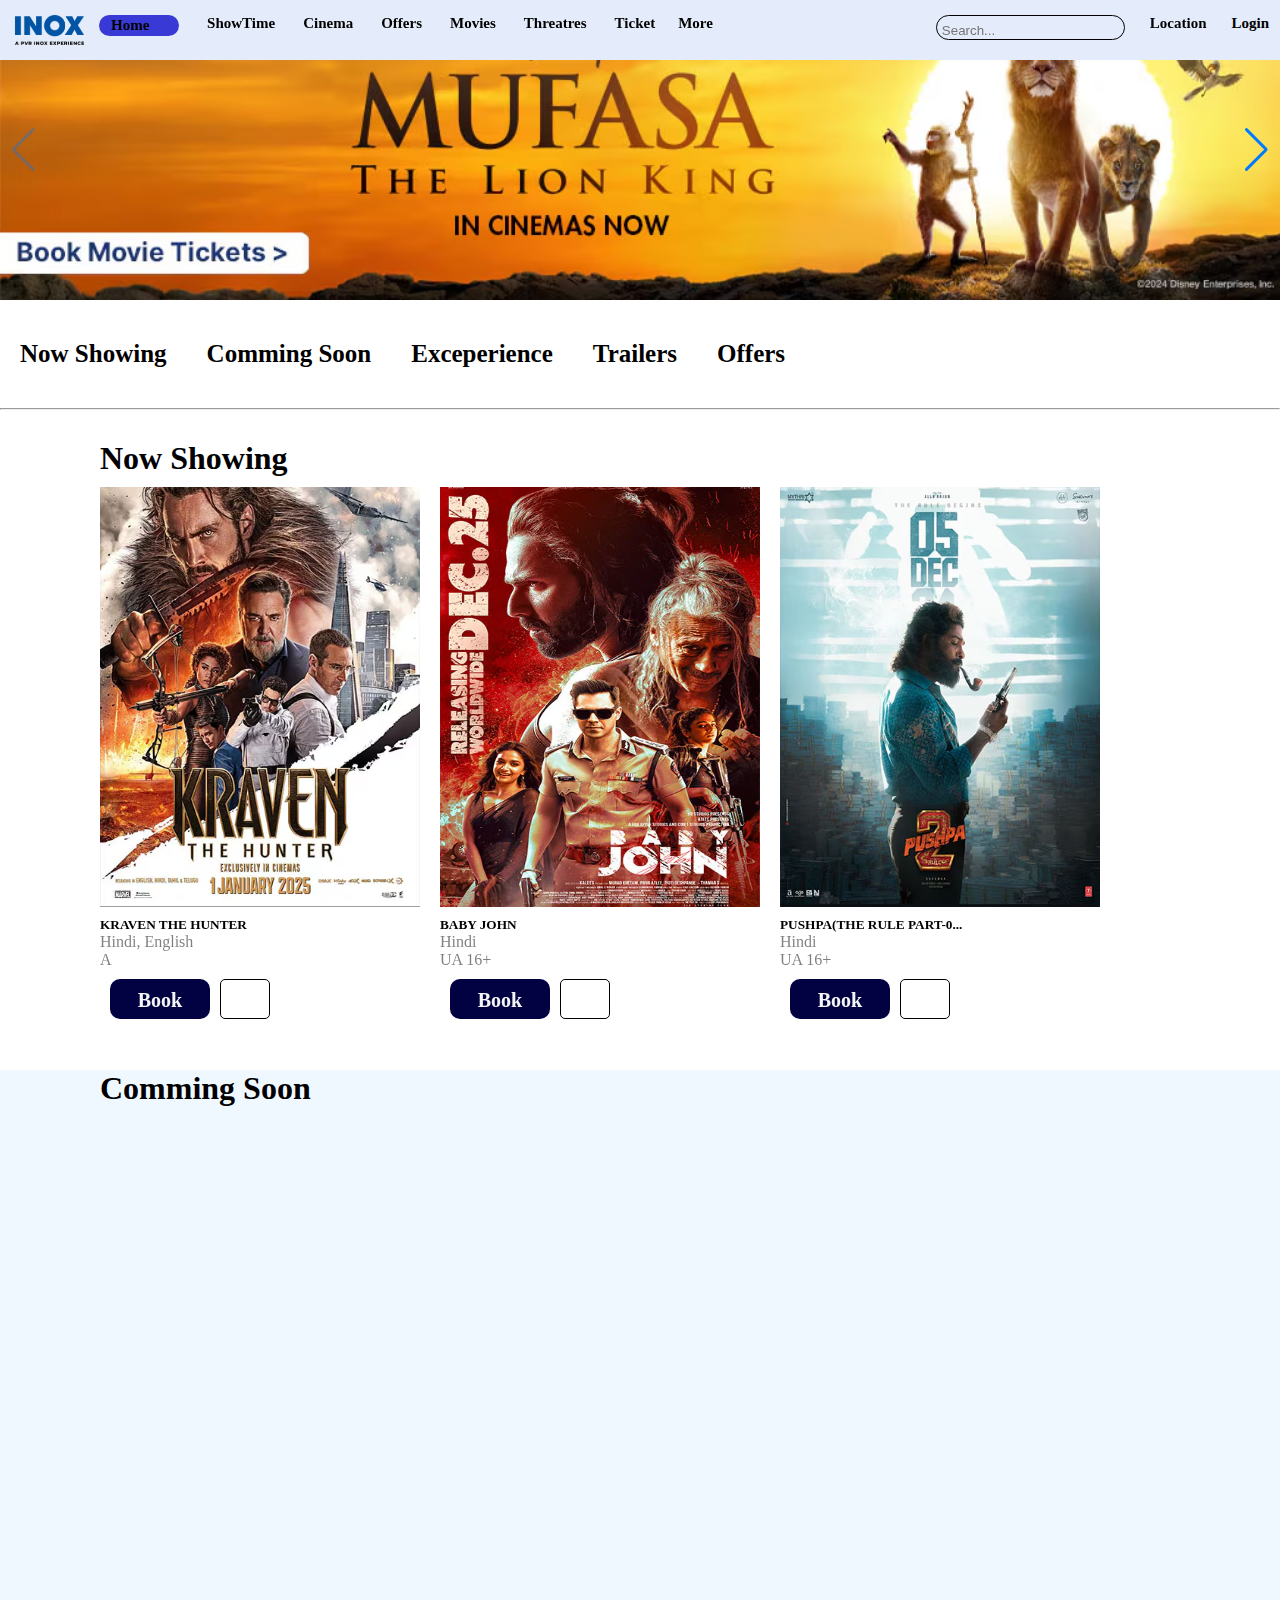
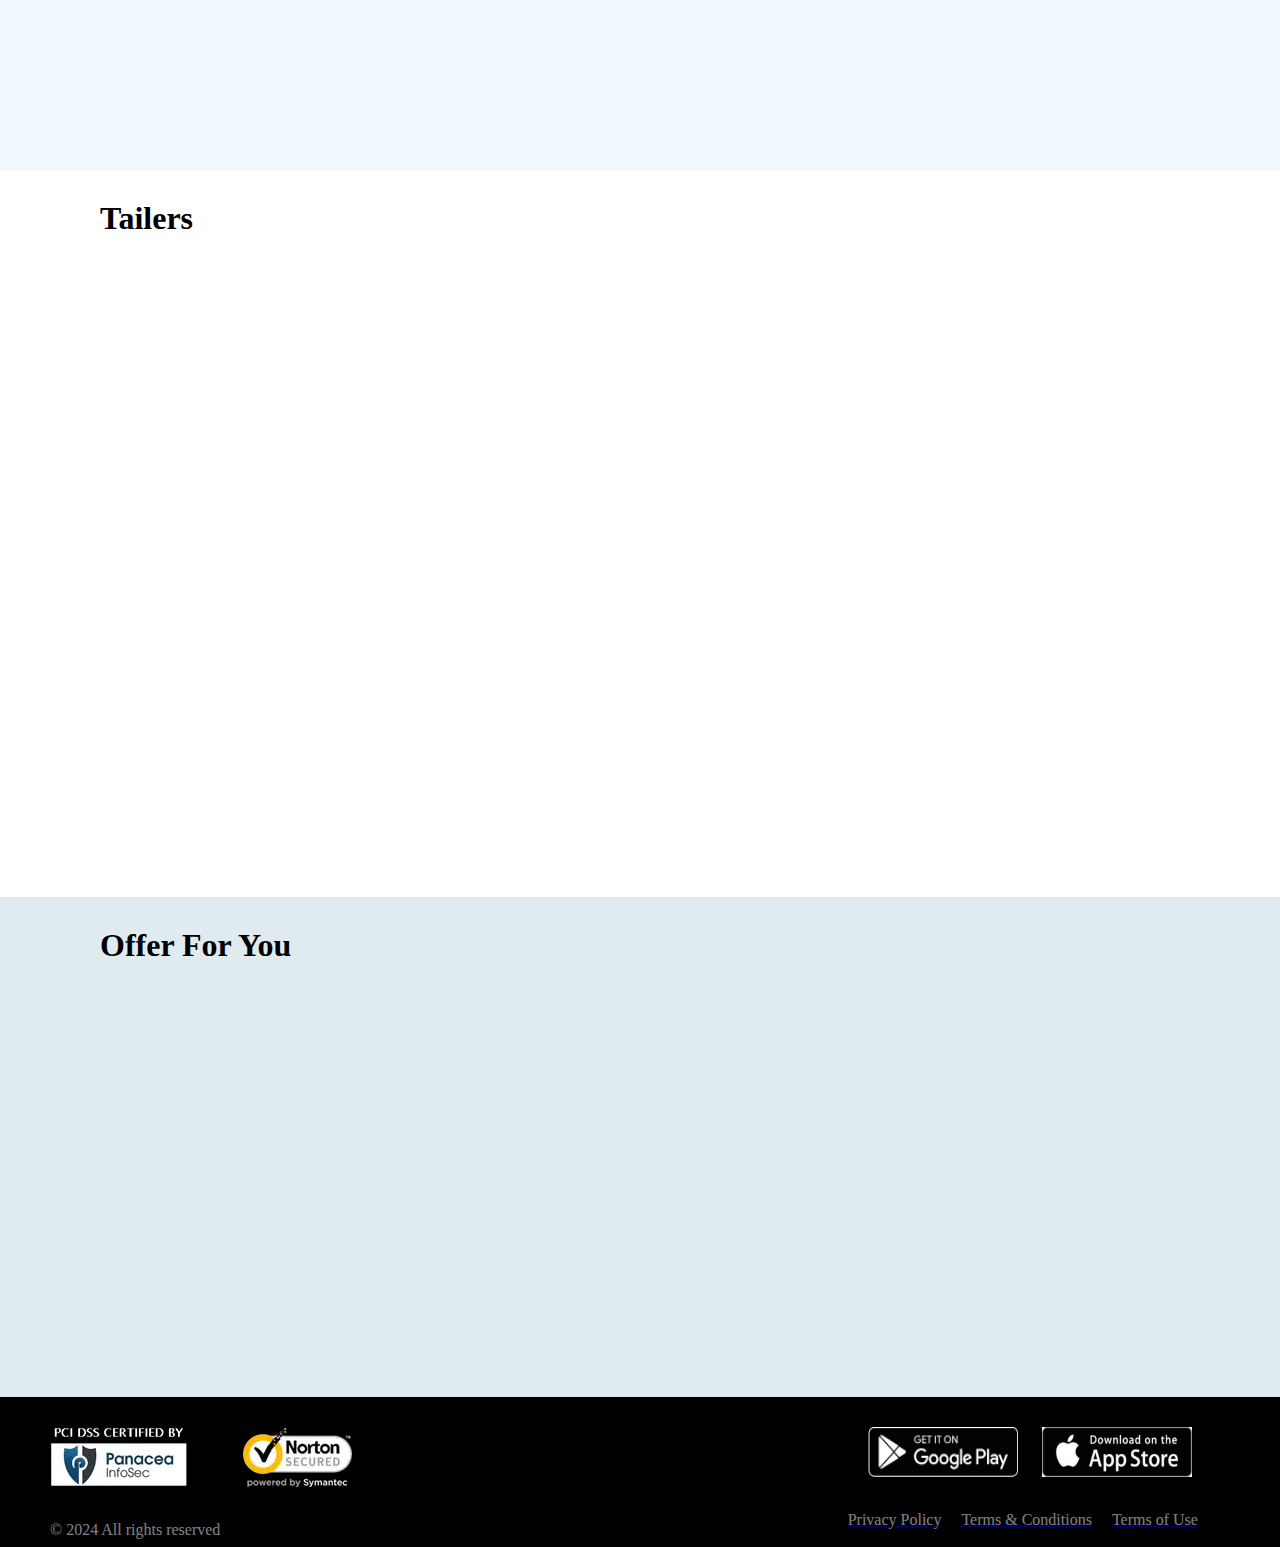
<file: index.html>
<!DOCTYPE html>
<html lang="en">
<head>
    <meta charset="UTF-8">
    <meta name="viewport" content="width=device-width, initial-scale=1.0">
    <title>Document</title>
    <meta name="viewport" content="width=device-width, initial-scale=1, minimum-scale=1, maximum-scale=1" />
    <link rel="stylesheet" href="style.css">
    <link rel="stylesheet" href="responsive.css">
    <link rel="stylesheet" href="https://cdn.jsdelivr.net/npm/swiper@11/swiper-bundle.min.css" />
    <link rel="stylesheet" href="https://cdnjs.cloudflare.com/ajax/libs/font-awesome/6.6.0/css/all.min.css" integrity="sha512-Kc323vGBEqzTmouAECnVceyQqyqdsSiqLQISBL29aUW4U/M7pSPA/gEUZQqv1cwx4OnYxTxve5UMg5GT6L4JJg==" crossorigin="anonymous" referrerpolicy="no-referrer" />
    <link rel="icon" href="image/bookkaroLogo.webp">
    <link href="https://unpkg.com/aos@2.3.1/dist/aos.css" rel="stylesheet">


  
</head>
<body>
    <header>
        <nav >
            <img   data-aos-duration="800" data-aos="fade-right" src="image/Inox.avif" alt="">
            <a data-aos-duration="800" data-aos="fade-down" href="Index.html"><div class="home"><i class="fa-solid fa-house"></i>Home</div></a>
            <a data-aos-duration="800"  data-aos="fade-up" href="#commingSoon"><div class="showTime"><i class="fa-regular fa-calendar-days"></i>ShowTime</div></a>
            <a data-aos-duration="800" data-aos="fade-down" href="#nowShowing"><div class="cinema"><i class="fa-solid fa-film"></i>Cinema</div></a>
            <a data-aos-duration="800"  data-aos="fade-up" href="#offer"><div class="offer"><i class="fa-solid fa-gift"></i>Offers</div></a>
            <a data-aos-duration="800" data-aos="fade-down" href="#nowShowing"><div class="movie"><i class="fa-solid fa-clapperboard"></i>Movies</div></a>
            <a data-aos-duration="800"  data-aos="fade-up" href="#tailers"><div class="threatres"><i class="fa-solid fa-tv"></i>Threatres</div></a>
            <a data-aos-duration="800" data-aos="fade-down" href="Ticket.html"><div class="ticket"><i class="fa-solid fa-ticket"></i>Ticket</div></a>
            <!-- <a href="#"><div class="passport"><i class="fa-regular fa-star"></i>Passport</div></a> -->
            <div data-aos-duration="800" data-aos="fade-down" style="cursor:pointer;" onclick="moreOpen()" onmouseenter="moreOpen()" class="bar"><i class="fa-solid fa-bars"></i>More<i class="fa-solid fa-chevron-down"></i></div>
            <div data-aos-duration="800"  data-aos="fade-up" class="search"><i class="fa-solid fa-magnifying-glass"></i><input type="text"  placeholder="Search..."></div>
            <div data-aos-duration="800" data-aos="fade-down" class="location" ><i class="fa-solid fa-location-crosshairs"></i><p id="yourlocation">Location</p><i id="show" onclick="showlocation()" class="fa-solid fa-chevron-down"></i><i onclick="locationhide()" id="hide" class="fa-solid fa-chevron-down"></i></div>
           <p data-aos-duration="800" data-aos="fade-down-left" id="profile" style="font-weight: bold; color: red; margin-top: 10px;"> <div class="login" onclick="login()" >Login <i class="fa-solid fa-user"></i></div></p>
           <i data-aos-duration="800" data-aos="fade-down-left" id="log" onclick="logout()" style="font-size: 20px; padding-top: 15px; padding-left: 30px;" class="fa-solid fa-right-from-bracket"></i>
            
        </nav>
    </header>



    <!-- *************************************************************************************************************************************************************** -->
<!-- ***************************************************   Movie Deails Page  ****************************************************************************************** -->


    <section id="details">
        <h1>YEH JAWAANI HAI DEEWANI (RE RELEASE)</h1>
        <div onclick="closeKaro()" class="close">close</div>
        <p id="time">U/A .2h 41m .May 31, 2013 . Hindi</p>
        <h5>Synopsis</h5>
        <p id="synp">On a trekking trip, an introverted Naina falls for a charming ex-classmate, whose thirst for adventure drives them apart. Years later, their paths cross again.</p>
        <h2>Cast</h2>
    <div class="cast">
           
        <div class="act1"><img style="height: 200px; width: 150px; border-radius: 20px;" src="image/act1.jpg" alt=""></div>
        <div class="act2"><img style="height: 200px; width: 150px; border-radius: 20px;" src="image/act2.jpg" alt=""></div>
        <div class="act3"><img style="height: 200px; width: 150px; border-radius: 20px;" src="image/act3.jpg" alt=""></div>
        <div class="act4"><img style="height: 200px; width: 150px; border-radius: 20px;" src="image/act4.jpg" alt=""></div>
        <div class="act5"><img style="height: 200px; width: 150px; border-radius: 20px;" src="image/act5.jpg" alt=""></div>
        <div class="act6"><img style="height: 200px; width: 150px; border-radius: 20px;" src="image/act6.jpg" alt=""></div>
        <div class="act7"><img style="height: 200px; width: 150px; border-radius: 20px;" src="image/act7.jpg" alt=""></div>
        <div class="act8"><img style="height: 200px; width: 150px; border-radius: 20px;" src="image/act8.jpg" alt=""></div>
        <div class="act9"><img style="height: 200px; width: 150px; border-radius: 20px;" src="image/act9.jpg" alt=""></div>
        <div class="act10"><img style="height: 200px; width: 150px; border-radius: 20px;" src="image/act10.jpg" alt=""></div>
   </div>
   <h2 onclick="done()">Crew</h2>
   <div class="crew">
    <div class="crew1"><img style="height: 200px; width: 150px; border-radius: 20px;" src="image/crew1.jpg" alt=""></div>
    <div class="crew2"><img style="height: 200px; width: 150px; border-radius: 20px;" src="image/crew2.jpg" alt=""></div>
   </div>
   <h2 style="padding-top: 50px;">backdrops</h2>
   <div class="backdrops">
    <div class="back1"><img style="height: 200px; width: 320px; border-radius: 20px;" src="image/back2.jpg" alt=""></div>
    <div class="back3"><img style="height: 200px; width: 320px; border-radius: 20px;" src="image/back3.jpg" alt=""></div>
    <div class="back4"><img style="height: 200px; width: 320px; border-radius: 20px;" src="image/back4.jpg" alt=""></div>
    <div class="back5"><img style="height: 200px; width: 320px; border-radius: 20px;" src="image/back5.jpg" alt=""></div>
    <div class="back6"><img style="height: 200px; width: 320px; border-radius: 20px;" src="image/back6.jpg" alt=""></div>
    <div class="back7"><img style="height: 200px; width: 320px; border-radius: 20px;" src="image/back9.jpg" alt=""></div>
    <div class="back8"><img style="height: 200px; width: 320px; border-radius: 20px;" src="image/back7.jpg" alt=""></div>
    <div class="back9"><img style="height: 200px; width: 320px; border-radius: 20px;" src="image/back8.jpg" alt=""></div>
    <div class="back10"><img style="height: 200px; width: 320px; border-radius: 20px;" src="image/back9.jpg" alt=""></div>
   </div>

   <h2 style="margin-top: 50px; margin-top: 500px;">Also Showing</h2>
   <div class="showing">
    <div class="show1"><img style="height: 420px; width: 320px;" src="image/mv1.avif" alt=""></div>
    <div class="show2"> <img style="height: 420px; width: 320px;" src="image/mv2.webp" alt=""></div>
    <div class="show3"> <img style="height: 420px; width: 320px;" src="image/mv3.avif" alt=""></div>
    <div class="show4"> <img style="height: 420px; width: 320px;" src="image/mv4.webp" alt=""></div>

   </div>
</section>





    <section id="login">
        <form action="">
            <h2>User Login Page</h2> <i id="loginPageHide" class="fa-solid fa-xmark"></i>
            <p id="error" style="font-size: 30px; color: red;"></p>
            <p> Enter Username: <input id="logname" type="text" placeholder="Enter Username"><br></p>
           <p>Enter Password: <input id="logpass" type="text" placeholder="Enter Password"><br></p> 
               <button onclick="return loginKaro()" type="submit" value="login" id="loginButton">Login</button>

               <h1 id="nahi">Don't have a Account </h1>
               <h1 onclick="register()" ><a href="#Register">Resister Now</a></h1>
        </form>
    </section>







    <section id="location">
        <div class="location">
            <p id="bhopal">Bhopal- MP</p>
            <p id="indore">Indore- MP</p>
            <p id="banaras">Banaras- UP</p>
            <p id="mumbai">Mumbai- MH</p>
            <p id="prayagaraj">Prayagraj- UP</p>
            <p id="rewa">Rewa- MP</p>
        </div>

    </section>
   

  <!-- *************************************************************************************************************************************************************** -->
<!-- ***************************************************   Register page   ****************************************************************************************** -->




    <section id="Register">
        <form action="">
           <h2>User Resister Page</h2> <i id="registerPageHide" class="fa-solid fa-xmark"></i>
           <p id="error"></p>
           <p > Enter Username: <input id="Rname" type="text" placeholder="Enter Username"><br></p>
           <p >Enter Password: <input id="Rpass"type="text" placeholder="Enter Password"><br></p> 
           <p >Re-enter Password: <input id="Rcpass"type="text" placeholder="Re-enter Password"><br></p>
                  <button onclick="return RegisterKaro()" type="submit" value="register" id="registerButton">Register</button>

               <h1 id="nahi">I have a Account </h1>
               <h1 onclick="login() "><a href="#login">Login</a></h1>
        </form>
    </section>









<!-- *************************************************************************************************************************************************************** -->
<!-- ***************************************************     Movie Threater list       ***************************************************************************** -->



  

   <section id="bookKaro">
    <h1 id="movieName()"><p> Movie Name hai </p>-(3D)- <span>(Hindi)</span></h1>
    <span style="display: flex; gap: 50px; padding-top: 10px;">
        <div style="margin-left: 50px; font-size: 15px; padding: 5px; border-radius: 20px; border: 1px solid black;" class="action ">ACTION</div>
    <div style="padding: 5px; font-size: 15px; border-radius: 20px; border: 1px solid black;" class="Thriller">THRILLER</div>
    </span>
    <hr>
    <div class="nav2">
        <div class="date">
            <p id="yesterday"></p>
            <p  id="today"></p>
            <p id="tomorrow"></p>
        </div>
        <div class="option">
            <p onclick="priceRange()">Filter price Range  <select name="" id="priceSet">
                <option value="one">Rs- 0-100</option>
                <option value="two">Rs- 101-200</option>
                <option selected value="three">Rs- 201-300</option>
                <option value="four">Rs- 301-400</option>
                <option value="five">Rs- 401-500</option>
            </select></p>
            <p onclick="timeRange()">Filter Show Timmng
                <select name="" id="timeSet">
                    <option value="morning"> Morning.    12:00-11:59 AM</option>
                    <option value="Afternoon">Afternoon.    12:00-3:59 PM</option>
                    <option selected value="evening">Evening.    4:00-6:59 PM</option>
                    <option value="night">Night.    7:00-11:59 PM</option>
                </select>
            </p>
        </div>
    </div>
    <div class="brandwithPrice1">
       <div class="first1" >
        <p id="rate">RS. 140.00</p>
        <p id="type">Premium</p>
        <p id="status" style="color: green;">Available</p>
       </div> 
       <div class="second2">
        <p id="rate">RS. 140.00</p>
        <p id="type">Normal</p>
        <p id="status" style="color: green;">Available</p>
       </div>
       <div class="third3">
        <p id="rate">RS. 140.00</p>
        <p id="type">Executive</p>
        <p id="status" style="color: green;">Available</p>
       </div>
    </div>
    <div class="brandwithPrice2">
        <div class="first1">
         <p id="rate">RS. 140.00</p>
         <p id="type">Premium</p>
         <p id="status" style="color: green;">Available</p>
        </div> 
        <div class="second2">
         <p id="rate">RS. 140.00</p>
         <p id="type">Normal</p>
         <p id="status" style="color: green;">Available</p>
        </div>
        <div class="third3">
         <p id="rate">RS. 140.00</p>
         <p id="type">Executive</p>
         <p id="status" style="color: green;">Available</p>
        </div>
     </div>
     <div class="brandwithPrice3">
        <div class="first1">
         <p id="rate">RS. 140.00</p>
         <p id="type">Premium</p>
         <p id="status" style="color: green;">Available</p>
        </div> 
        <div class="second2">
         <p id="rate">RS. 140.00</p>
         <p id="type">Normal</p>
         <p id="status" style="color: green;">Available</p>
        </div>
        <div class="third3">
         <p id="rate">RS. 140.00</p>
         <p id="type">Executive</p>
         <p id="status" style="color: green;">Available</p>
        </div>
     </div>
  
    
    <hr>
      


<!-- *************************************************************************************************************************************************************** -->
<!-- *************************************************** Cinema list with Type and Time   ************************************************************************** -->




    <div style="display: flex;" id="cinemaList1">
        <div class="cinemaname">
           <a  style="text-decoration: none;" href="howManySeat.html"> <p style="padding: 10px; font-weight: bold; cursor: pointer; "> <i  style="padding-right: 5px;" class="fa-regular fa-heart"></i> Cinepolis: Aashima Mall, Bhopal</p> </a>
            <span style="display: flex; gap: 50px;">
              <p style="color: green; padding-left: 20px;"> <i class="fa-solid fa-mobile"></i> M-Ticket</p> 
              <p style="color: rgb(204, 94, 20);"> <i class="fa-solid fa-plate-wheat"></i>Food & Beverage</p>
            </span>
        </div>
      <div class="info">
        <p><i style="padding-right: 5px; font-size: 15px;" class="fa-solid fa-circle-info"></i>info</p>
    </div>
    <div style="display: flex; gap: 10px;" class="alltime">
       <a style="text-decoration: none;" href="howManySeat.html">  <div onmouseenter="priceOne1()" onmouseleave="priceOnel1()" class="firstTime" >10:20 AM</div></a>
       <a  style="text-decoration: none;" href="howManySeat.html">  <div  onmouseenter="priceOne2()" onmouseleave="priceOnel2()" class="secondTime">02:25 PM</div></a>
        <a  style="text-decoration: none;" href="howManySeat.html">  <div   onmouseenter="priceOne3()" onmouseleave="priceOnel3()" class="thirdTime">  06:30 PM</div></a>
    </div>
  
    </div>
    <p id="i8" style="font-weight: bold;"> <i style="color: rgb(246, 160, 12); margin-top: 20px; margin-left: 520px; padding-right: 5px; font-size: 12px;" class="fa-solid fa-circle"></i>Cancellation Available</p>
   
    <div class="brandwithPrice4">
        <div class="first1">
         <p id="rate">RS. 140.00</p>
         <p id="type">Premium</p>
         <p id="status" style="color: green;">Available</p>
        </div> 
        <div class="second2">
         <p id="rate">RS. 140.00</p>
         <p id="type">Normal</p>
         <p id="status" style="color: green;">Available</p>
        </div>
        <div class="third3">
         <p id="rate">RS. 140.00</p>
         <p id="type">Executive</p>
         <p id="status" style="color: green;">Available</p>
        </div>
     </div>
     <div class="brandwithPrice5">
         <div class="first1">
          <p id="rate">RS. 240.00</p>
          <p id="type">Premium</p>
          <p id="status" style="color: green;">Available</p>
         </div> 
         <div class="second2">
          <p id="rate">RS. 140.00</p>
          <p id="type">Normal</p>
          <p id="status" style="color: green;">Available</p>
         </div>
         <div class="third3">
          <p id="rate">RS. 140.00</p>
          <p id="type">Executive</p>
          <p id="status" style="color: green;">Available</p>
         </div>
      </div>
      <div class="brandwithPrice6">
         <div class="first1">
          <p id="rate">RS. 150.00</p>
          <p id="type">Premium</p>
          <p id="status" style="color: green;">Available</p>
         </div> 
         <div class="second2">
          <p id="rate">RS. 150.00</p>
          <p id="type">Normal</p>
          <p id="status" style="color: green;">Available</p>
         </div>
         <div class="third3">
          <p id="rate">RS. 300.00</p>
          <p id="type">Executive</p>
          <p id="status" style="color: green;">Available</p>
         </div>
      </div>

      <hr>
    <div style="display: flex;" id="cinemaList2">
        <div class="cinemaname">
            <a  style="text-decoration: none;" href="howManySeat.html"> <p style="padding: 10px; font-weight: bold; cursor: pointer; "> <i  style="padding-right: 5px;" class="fa-regular fa-heart"></i> Raj Big 2 Cinema: Bhopal</p> </a>
            <span style="display: flex; gap: 50px;">
              <p style="color: green; padding-left: 20px;"> <i class="fa-solid fa-mobile"></i> M-Ticket</p> 
              <p style="color: rgb(204, 94, 20);"> <i class="fa-solid fa-plate-wheat"></i>Food & Beverage</p>
            </span>
        </div>
      <div class="info">
        <p><i style="padding-right: 5px; font-size: 15px;" class="fa-solid fa-circle-info"></i>info</p>
    </div>
    <div style="display: flex; gap: 10px;" class="alltime">
        <a  style="text-decoration: none;" href="howManySeat.html">  <div onmouseenter="priceOne4()" onmouseleave="priceOnel4()"  class="firstTime">06:20 AM</div></a>
            <a  style="text-decoration: none;" href="howManySeat.html"> <div onmouseenter="priceOne5()" onmouseleave="priceOnel5() "class="secondTime">03:15 PM</div></a>
                <a  style="text-decoration: none;" href="howManySeat.html"> <div onmouseenter="priceOne6()" onmouseleave="priceOnel6() "class="thirdTime">  09:30 PM</div></a>
    </div>
    
    </div>
    <p id="i7" style="font-weight: bold;"> <i style="color: rgb(246, 160, 12); margin-top: 20px; margin-left: 520px; padding-right: 5px; font-size: 12px;" class="fa-solid fa-circle"></i>Cancellation Available</p>
    <div class="brandwithPrice7">
        <div class="first1">
         <p id="rate">RS. 150.00</p>
         <p id="type">Premium</p>
         <p id="status" style="color: green;">Available</p>
        </div> 
        <div class="second2">
         <p id="rate">RS. 240.00</p>
         <p id="type">Normal</p>
         <p id="status" style="color: green;">Available</p>
        </div>
        <div class="third3">
         <p id="rate">RS. 140.00</p>
         <p id="type">Executive</p>
         <p id="status" style="color: green;">Available</p>
        </div>
     </div>
     <div class="brandwithPrice8">
         <div class="first1">
          <p id="rate">RS. 190.00</p>
          <p id="type">Premium</p>
          <p id="status" style="color: green;">Available</p>
         </div> 
         <div class="second2">
          <p id="rate">RS. 150.00</p>
          <p id="type">Normal</p>
          <p id="status" style="color: green;">Available</p>
         </div>
         <div class="third3">
          <p id="rate">RS. 140.00</p>
          <p id="type">Executive</p>
          <p id="status" style="color: green;">Available</p>
         </div>
      </div>
      <div class="brandwithPrice9">
         <div class="first1">
          <p id="rate">RS. 210.00</p>
          <p id="type">Premium</p>
          <p id="status" style="color: green;">Available</p>
         </div> 
         <div class="second2">
          <p id="rate">RS. 500.00</p>
          <p id="type">Normal</p>
          <p id="status" style="color: green;">Available</p>
         </div>
         <div class="third3">
          <p id="rate">RS. 140.00</p>
          <p id="type">Executive</p>
          <p id="status" style="color: green;">Available</p>
         </div>
      </div>
    <hr>
   







    <div style="display: flex;" id="cinemaList3">
        <div class="cinemaname">
            <a  style="text-decoration: none;" href="howManySeat.html"> <p style="padding: 10px; font-weight: bold; cursor: pointer;"> <i style="padding-right: 5px;" class="fa-regular fa-heart"></i> Cinepolis: Aashima Mall, Bhopal</p></a>
            <span style="display: flex; gap: 50px;">
              <p style="color: green; padding-left: 20px;"> <i class="fa-solid fa-mobile"></i> M-Ticket</p> 
              <p style="color: rgb(204, 94, 20);"> <i class="fa-solid fa-plate-wheat"></i>Food & Beverage</p>
            </span>
        </div>
      <div class="info">
        <p><i style="padding-right: 5px; font-size: 15px;" class="fa-solid fa-circle-info"></i>info</p>
    </div>
    <div style="display: flex; gap: 10px;" class="alltime">
        <a  style="text-decoration: none;" href="howManySeat.html"> <div  onmouseenter="priceOne7()" onmouseleave="priceOnel7() " class="firstTime">06:20 PM</div></a>
        <a  style="text-decoration: none;" href="howManySeat.html"> <div  onmouseenter="priceOne8()" onmouseleave="priceOnel8() " class="secondTime">12:15 PM</div></a>
        <a  style="text-decoration: none;" href="howManySeat.html"> <div  onmouseenter="priceOne9()" onmouseleave="priceOnel9() " class="thirdTime">  09:30 PM</div></a>
    </div>
    
    </div>
    <p id="i6" style="font-weight: bold;"> <i style="color: rgb(246, 160, 12); margin-top: 20px; margin-left: 520px; padding-right: 5px; font-size: 12px;" class="fa-solid fa-circle"></i>Cancellation Available</p>

    <div class="brandwithPrice10">
        <div class="first1">
         <p id="rate">RS. 150.00</p>
         <p id="type">Premium</p>
         <p id="status" style="color: green;">Available</p>
        </div> 
        <div class="second2">
         <p id="rate">RS. 240.00</p>
         <p id="type">Normal</p>
         <p id="status" style="color: green;">Available</p>
        </div>
        <div class="third3">
         <p id="rate">RS. 140.00</p>
         <p id="type">Executive</p>
         <p id="status" style="color: green;">Available</p>
        </div>
     </div>
    
    <hr>
   

    <div style="display: flex;" id="cinemaList9">
        <div class="cinemaname">
            <a  style="text-decoration: none;" href="howManySeat.html"> <p style="padding: 10px; font-weight: bold; cursor: pointer;"> <i style="padding-right: 5px;" class="fa-regular fa-heart"></i> Cinepolis: Aashima Mall, Bhopal</p></a>
            <span style="display: flex; gap: 50px;">
              <p style="color: green; padding-left: 20px;"> <i class="fa-solid fa-mobile"></i> M-Ticket</p> 
              <p style="color: rgb(204, 94, 20);"> <i class="fa-solid fa-plate-wheat"></i>Food & Beverage</p>
            </span>
        </div>
      <div class="info">
        <p><i style="padding-right: 5px; font-size: 15px;" class="fa-solid fa-circle-info"></i>info</p>
    </div>
    <div style="display: flex; gap: 10px;" class="alltime">
        <a  style="text-decoration: none;" href="howManySeat.html"> <div   onmouseenter="priceOne10()" onmouseleave="priceOnel10() " class="firstTime">06:20 PM</div></a>
        
    </div>
    
    </div>
    <p id="i5" style="font-weight: bold;"> <i style="color: rgb(246, 160, 12); margin-top: 20px; margin-left: 520px; padding-right: 5px; font-size: 12px;" class="fa-solid fa-circle"></i>Cancellation Available</p>
    
    <div class="brandwithPrice28">
        <div class="first1">
         <p id="rate">RS. 150.00</p>
         <p id="type">Premium</p>
         <p id="status" style="color: green;">Available</p>
        </div> 
        <div class="second2">
         <p id="rate">RS. 240.00</p>
         <p id="type">Normal</p>
         <p id="status" style="color: green;">Available</p>
        </div>
        <div class="third3">
         <p id="rate">RS. 140.00</p>
         <p id="type">Executive</p>
         <p id="status" style="color: green;">Available</p>
        </div>
     </div>
     <div class="brandwithPrice29">
         <div class="first1">
          <p id="rate">RS. 190.00</p>
          <p id="type">Premium</p>
          <p id="status" style="color: green;">Available</p>
         </div> 
         <div class="second2">
          <p id="rate">RS. 150.00</p>
          <p id="type">Normal</p>
          <p id="status" style="color: green;">Available</p>
         </div>
         <div class="third3">
          <p id="rate">RS. 140.00</p>
          <p id="type">Executive</p>
          <p id="status" style="color: green;">Available</p>
         </div>
      </div>
      <div class="brandwithPrice30">
         <div class="first1">
          <p id="rate">RS. 210.00</p>
          <p id="type">Premium</p>
          <p id="status" style="color: green;">Available</p>
         </div> 
         <div class="second2">
          <p id="rate">RS. 500.00</p>
          <p id="type">Normal</p>
          <p id="status" style="color: green;">Available</p>
         </div>
         <div class="third3">
          <p id="rate">RS. 140.00</p>
          <p id="type">Executive</p>
          <p id="status" style="color: green;">Available</p>
         </div>
      </div>
    <hr>
   






    <div style="display: flex;" id="cinemaList12">
        <div class="cinemaname">
            <a  style="text-decoration: none;" href="howManySeat.html"> <p style="padding: 10px; font-weight: bold; cursor: pointer;"> <i style="padding-right: 5px;" class="fa-regular fa-heart"></i> Peoples Mall, Bhopal</p></a>
            <span style="display: flex; gap: 50px;">
              <p style="color: green; padding-left: 20px;"> <i class="fa-solid fa-mobile"></i> M-Ticket</p> 
              <p style="color: rgb(204, 94, 20);"> <i class="fa-solid fa-plate-wheat"></i>Food & Beverage</p>
            </span>
        </div>
      <div class="info">
        <p><i style="padding-right: 5px; font-size: 15px;" class="fa-solid fa-circle-info"></i>info</p>
    </div>
    <div style="display: flex; gap: 10px;" class="alltime">
        <a  style="text-decoration: none;" href="howManySeat.html"> <div   onmouseenter="priceOne11()" onmouseleave="priceOnel11() " class="firstTime">06:20 PM</div></a>
        <a  style="text-decoration: none;" href="howManySeat.html"> <div   onmouseenter="priceOne12()" onmouseleave="priceOnel12() " class="secondTime">08:15 PM</div></a>
        <a  style="text-decoration: none;" href="howManySeat.html"><div  onmouseenter="priceOne13()" onmouseleave="priceOnel13() " class="thirdTime">  09:30 PM</div></a>
    </div>
    
    </div>
    <p id="i4" style="font-weight: bold;"> <i style="color: rgb(246, 160, 12); margin-top: 20px; margin-left: 520px; padding-right: 5px; font-size: 12px;" class="fa-solid fa-circle"></i>Cancellation Available</p>
    
    
    
    
    <div class="brandwithPrice23">
        <div class="first1">
         <p id="rate">RS. 150.00</p>
         <p id="type">Premium</p>
         <p id="status" style="color: green;">Available</p>
        </div> 
        <div class="second2">
         <p id="rate">RS. 240.00</p>
         <p id="type">Normal</p>
         <p id="status" style="color: green;">Available</p>
        </div>
        <div class="third3">
         <p id="rate">RS. 140.00</p>
         <p id="type">Executive</p>
         <p id="status" style="color: green;">Available</p>
        </div>
     </div>
     <div class="brandwithPrice24">
         <div class="first1">
          <p id="rate">RS. 190.00</p>
          <p id="type">Premium</p>
          <p id="status" style="color: green;">Available</p>
         </div> 
         <div class="second2">
          <p id="rate">RS. 150.00</p>
          <p id="type">Normal</p>
          <p id="status" style="color: green;">Available</p>
         </div>
         <div class="third3">
          <p id="rate">RS. 140.00</p>
          <p id="type">Executive</p>
          <p id="status" style="color: green;">Available</p>
         </div>
      </div>
      <div class="brandwithPrice25">
         <div class="first1">
          <p id="rate">RS. 210.00</p>
          <p id="type">Premium</p>
          <p id="status" style="color: green;">Available</p>
         </div> 
         <div class="second2">
          <p id="rate">RS. 500.00</p>
          <p id="type">Normal</p>
          <p id="status" style="color: green;">Available</p>
         </div>
         <div class="third3">
          <p id="rate">RS. 140.00</p>
          <p id="type">Executive</p>
          <p id="status" style="color: green;">Available</p>
         </div>
      </div>
      <div class="brandwithPrice26">
        <div class="first1">
         <p id="rate">RS. 210.00</p>
         <p id="type">Premium</p>
         <p id="status" style="color: green;">Available</p>
        </div> 
        <div class="second2">
         <p id="rate">RS. 500.00</p>
         <p id="type">Normal</p>
         <p id="status" style="color: green;">Available</p>
        </div>
        <div class="third3">
         <p id="rate">RS. 140.00</p>
         <p id="type">Executive</p>
         <p id="status" style="color: green;">Available</p>
        </div>
     </div>
     <div class="brandwithPrice27">
        <div class="first1">
         <p id="rate">RS. 210.00</p>
         <p id="type">Premium</p>
         <p id="status" style="color: green;">Available</p>
        </div> 
        <div class="second2">
         <p id="rate">RS. 500.00</p>
         <p id="type">Normal</p>
         <p id="status" style="color: green;">Available</p>
        </div>
        <div class="third3">
         <p id="rate">RS. 140.00</p>
         <p id="type">Executive</p>
         <p id="status" style="color: green;">Available</p>
        </div>
     </div>
      
    <hr>
   










    <div style="display: flex;" id="cinemaList13">
        <div class="cinemaname">
            <a  style="text-decoration: none;" href="howManySeat.html"> <p style="padding: 10px; font-weight: bold; cursor: pointer;"> <i style="padding-right: 5px;" class="fa-regular fa-heart"></i> PVR: Aura Mall, Bhopal</p></a>
            <span style="display: flex; gap: 50px;">
              <p style="color: green; padding-left: 20px;"> <i class="fa-solid fa-mobile"></i> M-Ticket</p> 
              <p style="color: rgb(204, 94, 20);"> <i class="fa-solid fa-plate-wheat"></i>Food & Beverage</p>
            </span>
        </div>
      <div class="info">
        <p><i style="padding-right: 5px; font-size: 15px;" class="fa-solid fa-circle-info"></i>info</p>
    </div>
    <div style="display: flex; gap: 10px;" class="alltime">
        <a  style="text-decoration: none;" href="howManySeat.html"> <div onmouseenter="priceOne14()" onmouseleave="priceOnel14() " class="firstTime">10:20 AM</div></a>
        <a  style="text-decoration: none;" href="howManySeat.html"> <div onmouseenter="priceOne15()" onmouseleave="priceOnel15() " class="secondTime">08:15 PM</div></a>
        <a  style="text-decoration: none;" href="howManySeat.html"><div onmouseenter="priceOne16()" onmouseleave="priceOnel16() " class="thirdTime"> 09:30 AM</div></a>
        <a  style="text-decoration: none;" href="howManySeat.html"><div onmouseenter="priceOne17()" onmouseleave="priceOnel17() " class="fourthTime">10:30 PM</div></a>
        <a  style="text-decoration: none;" href="howManySeat.html"><div onmouseenter="priceOne18()" onmouseleave="priceOnel18() " class="fiveTime"> 00:30 PM</div></a>
    </div>
    
    </div>
    <p id="i3" style="font-weight: bold;"> <i style="color: rgb(246, 160, 12); margin-top: 20px; margin-left: 520px; padding-right: 5px; font-size: 12px;" class="fa-solid fa-circle"></i>Cancellation Available</p>
    


    <div class="brandwithPrice20">
        <div class="first1">
         <p id="rate">RS. 150.00</p>
         <p id="type">Premium</p>
         <p id="status" style="color: green;">Available</p>
        </div> 
        <div class="second2">
         <p id="rate">RS. 240.00</p>
         <p id="type">Normal</p>
         <p id="status" style="color: green;">Available</p>
        </div>
        <div class="third3">
         <p id="rate">RS. 140.00</p>
         <p id="type">Executive</p>
         <p id="status" style="color: green;">Available</p>
        </div>
     </div>
     <div class="brandwithPrice21">
         <div class="first1">
          <p id="rate">RS. 190.00</p>
          <p id="type">Premium</p>
          <p id="status" style="color: green;">Available</p>
         </div> 
         <div class="second2">
          <p id="rate">RS. 150.00</p>
          <p id="type">Normal</p>
          <p id="status" style="color: green;">Available</p>
         </div>
         <div class="third3">
          <p id="rate">RS. 140.00</p>
          <p id="type">Executive</p>
          <p id="status" style="color: green;">Available</p>
         </div>
      </div>
      <div class="brandwithPrice22">
         <div class="first1">
          <p id="rate">RS. 210.00</p>
          <p id="type">Premium</p>
          <p id="status" style="color: green;">Available</p>
         </div> 
         <div class="second2">
          <p id="rate">RS. 500.00</p>
          <p id="type">Normal</p>
          <p id="status" style="color: green;">Available</p>
         </div>
         <div class="third3">
          <p id="rate">RS. 140.00</p>
          <p id="type">Executive</p>
          <p id="status" style="color: green;">Available</p>
         </div>
      </div>
    <hr>
   



    <div style="display: flex;" id="cinemaList14">
        <div class="cinemaname">
            <a  style="text-decoration: none;" href="howManySeat.html"> <p style="padding: 10px; font-weight: bold; cursor: pointer; "> <i  style="padding-right: 5px;" class="fa-regular fa-heart"></i>  DDX Cinema Kolar: Bhopal, Bhopal</p> </a>
            <span style="display: flex; gap: 50px;">
              <p style="color: green; padding-left: 20px;"> <i class="fa-solid fa-mobile"></i> M-Ticket</p> 
              <p style="color: rgb(204, 94, 20);"> <i class="fa-solid fa-plate-wheat"></i>Food & Beverage</p>
            </span>
        </div>
      <div class="info">
        <p><i style="padding-right: 5px; font-size: 15px;" class="fa-solid fa-circle-info"></i>info</p>
    </div>
    <div style="display: flex; gap: 10px;" class="alltime">
        <a  style="text-decoration: none;" href="howManySeat.html"> <div onmouseenter="priceOne19()" onmouseleave="priceOnel19()" class="firstTime">03:20 PM</div></a>
        <a  style="text-decoration: none;" href="howManySeat.html"> <div onmouseenter="priceOne20()" onmouseleave="priceOnel20() "class="secondTime">07:15 PM</div></a>
        <a  style="text-decoration: none;" href="howManySeat.html"> <div onmouseenter="priceOne21()" onmouseleave="priceOnel21() "class="thirdTime">  09:30 PM</div></a>
    </div>
    
    </div>
    <p id="i2" style="font-weight: bold;"> <i style="color: rgb(246, 160, 12); margin-top: 20px; margin-left: 520px; padding-right: 5px; font-size: 12px;" class="fa-solid fa-circle"></i>Cancellation Available</p>
    
    
    <div class="brandwithPrice14">
        <div class="first1">
         <p id="rate">RS. 150.00</p>
         <p id="type">Premium</p>
         <p id="status" style="color: green;">Available</p>
        </div> 
        <div class="second2">
         <p id="rate">RS. 240.00</p>
         <p id="type">Normal</p>
         <p id="status" style="color: green;">Available</p>
        </div>
        <div class="third3">
         <p id="rate">RS. 140.00</p>
         <p id="type">Executive</p>
         <p id="status" style="color: green;">Available</p>
        </div>
     </div>
    <hr>
   








    <div style="display: flex;" id="cinemaList15">
        <div class="cinemaname">
            <a  style="text-decoration: none;" href="howManySeat.html"> <p style="padding: 10px; font-weight: bold; cursor: pointer;"> <i style="padding-right: 5px;" class="fa-regular fa-heart"></i> British Park Cineplex: Bhopal</p></a>
            <span style="display: flex; gap: 50px;">
              <p style="color: green; padding-left: 20px;"> <i class="fa-solid fa-mobile"></i> M-Ticket</p> 
              <p style="color: rgb(204, 94, 20);"> <i class="fa-solid fa-plate-wheat"></i>Food & Beverage</p>
            </span>
        </div>
      <div class="info">
        <p><i style="padding-right: 5px; font-size: 15px;" class="fa-solid fa-circle-info"></i>info</p>
    </div>
    <div style="display: flex; gap: 10px;" class="alltime">
        <a  style="text-decoration: none;" href="howManySeat.html"> <div onmouseenter="priceOne22()" onmouseleave="priceOnel22() " class="firstTime">06:00 PM</div></a>
    </div>
    
    </div>
    <p id="i1" style="font-weight: bold;"> <i style="color: rgb(246, 160, 12); margin-top: 20px; margin-left: 520px; padding-right: 5px; font-size: 12px;" class="fa-solid fa-circle"></i>Cancellation Available</p><hr>

   </section>




    <section id="more">
        <div onmouseleave="moreClose()" class="moreItem">
           
            <a href=""><i class="fa-solid fa-gift"></i> Gift card</a><br>
            <a href=""><i class="fa-solid fa-file-contract"></i> Portal</a><br>
            <a href=""><i class="fa-solid fa-gifts"></i> Bulk gift card</a><br>
            <a href=""><i class="fa-brands fa-adversal"></i> Adverties</a><br>
            <a href=""><i class="fa-solid fa-bag-shopping"></i>Merchandice</a><br>
            <a href=""><i class="fa-brands fa-screenpal"></i> Screenit</a>
            <hr>
            <a href="">About</a><br>
            <a href="">Career</a><br>
            <a href="">Policy</a><br>
            <a href="">Security</a><br>
            <a href="">Help</a><br>
            <a href="">Contact us</a><br>
            <a href="">FAQ</a><br>
            <a href="">News</a><br>
            <a href="">Experience</a><br>
            
        </div>

    </section>
   
       


<!-- *************************************************************************************************************************************************************** -->
<!-- ***************************************************    Slider Movie Page     *********************************************************************************** -->




   
    <slider>
        <div class="swiper mySwiper">
            <div class="swiper-wrapper">
              <div class="swiper-slide"><img src="image/sld1.avif" alt=""></div>
              <div class="swiper-slide"> <img src="image/sld2.avif" alt=""></div>
              <div class="swiper-slide"><img src="image/sld3.avif" alt=""></div>
              <div class="swiper-slide"><img src="image/sld4.avif" alt=""></div>
              <div class="swiper-slide"><img src="image/slide5.avif" alt=""></div>
              <div class="swiper-slide"><img src="image/sld6.avif" alt=""></div>
            </div>
            <div class="swiper-button-next"></div>
            <div class="swiper-button-prev"></div>
          </div>
    </slider>
    <main>
        <a href="#nowShowing"><div class="nowsoon">Now Showing</div></a>
        <a href="#commingSoon"><div class="commingsoon">Comming Soon</div></a>
        <a href="#tailers"><div class="experience">Exceperience</div></a>
        <a href="#tailers"><div class="traler">Trailers</div></a>
        <a href="#offer"><div class="offer">Offers</div></a>
       
    </main>
    <hr>



<!-- *************************************************************************************************************************************************************** -->
<!-- *******************************************************  Now Showing ****************************************************************************************** -->





    <Section id="nowShowing">
            <h1>Now Showing</h1>
            <div class="box">
                <div  data-aos="flip-left"  data-aos-duration="2000"  class="box1">
                    <div class="img">
                        <img style="height: 420px; width: 320px;" src="image/mv1.avif" alt="">
                    </div>
                    <h5>KRAVEN THE HUNTER</h5>
                    <p>Hindi, English</p>
                    <p>A</p>
                    <div class="forbook">
                        <div onclick="bookKaro1()" class="book">Book</div>
                        <div onclick="detailsDekho()" class="details"><i class="fa-solid fa-circle-info"></i></div>
                    </div>
                  
                </div>
                <div  data-aos="flip-left" data-aos-duration="2000" class="box2">
                    <div class="img">
                        <img style="height: 420px; width: 320px;" src="image/mv2.webp" alt="">
                    </div>
                    <h5>BABY JOHN</h5>
                    <p>Hindi</p>
                    <p>UA 16+</p>
                    <div class="forbook">
                        <div  onclick="bookKaro2()" class="book">Book</div>
                        <div onclick="detailsDekho()" class="details"><i class="fa-solid fa-circle-info"></i></div>
                    </div>
                </div>
                <div  data-aos="flip-left" data-aos-duration="2000" class="box3">
                    <div class="img">
                        <img style="height: 420px; width: 320px;" src="image/mv3.avif" alt="">
                    </div>
                    <h5>PUSHPA(THE RULE PART-0...</h5>
                    <p>Hindi</p>
                    <p>UA 16+</p>
                    <div class="forbook">
                        <div  onclick="bookKaro3()" class="book">Book</div>
                        <div onclick="detailsDekho()" class="details"><i class="fa-solid fa-circle-info"></i></div>
                    </div>
                </div>
                <div  data-aos="flip-left" data-aos-duration="2000" class="box4">
                    <div class="img">
                        <img style="height: 420px; width: 320px;" src="image/mv4.webp" alt="">
                    </div>
                    <h5 id="movieName4">MUFASA: THE LION KING</h5>
                    <p>Hindi, English</p> 
                    <p>U</p>
                    <div class="forbook">
                        <div  onclick="bookKaro4()" class="book">Book</div>
                        <div onclick="detailsDekho()" class="details"><i class="fa-solid fa-circle-info"></i></div>
                    </div>
                </div>
              
            </div>
          
    </Section>




<!-- *************************************************************************************************************************************************************** -->
<!-- ********************************************************   Commming Soon     ********************************************************************************** -->






    <section id="commingSoon">
        <h1>Comming Soon</h1>
        <div class="box">
            <div data-aos="zoom-in-down"  data-aos-offset="300" class="box1">
                <div class="img">
                    <img style="height: 420px; width: 250px;" src="image/mv21.jpg" alt="">
                </div>
                <h5>KRAVEN THE HUNTER</h5>
                <p>Hindi, English</p>
                <p>A</p>
                <h4>Releasing on Tue Dec 31</h4>
                <div class="forbook">
                    <div onclick="detailsDekho()" style="cursor: pointer;" class="book">View Details</div>
                    <div  class="details"><i class="fa-regular fa-bell"></i></div>
                </div>
              
            </div>
            <div data-aos="zoom-in-down" data-aos-offset="300" class="box2">
                <div class="img">
                    <img style="height: 420px; width: 250px;" src="image/mv22.webp" alt="">
                </div>
                <h5>BABY JOHN</h5>
                <p>Hindi</p>
                <p>UA 16+</p>
                <h4>Releasing on Tue Dec 31</h4>
                <div class="forbook">
                    <div onclick="detailsDekho()" style="cursor: pointer;" class="book">View Details</div>
                    <div  class="details"><i class="fa-regular fa-bell"></i></div>
                </div>
            </div>
            <div  data-aos="zoom-in-down"  data-aos-offset="300" class="box3">
                <div class="img">
                    <img style="height: 420px; width: 250px;" src="image/mv23.avif" alt="">
                </div>
                <h5>PUSHPA(THE RULE PART-0...</h5>
                <p>Hindi</p>
                <p>UA 16+</p>
                <h4>Releasing on Fri Jan 03</h4>
                <div class="forbook">
                    <div  onclick="detailsDekho()" style="cursor: pointer;" class="book">View Details</div>
                    <div class="details"><i class="fa-regular fa-bell"></i></div>
                </div>
            </div>
            <div  data-aos="zoom-in-down"  data-aos-offset="300" class="box4">
                <div class="img">
                    <img style="height: 420px; width: 250px;" src="image/mv24.avif" alt="">
                </div>
                <h5>MUFASA: THE LION KING</h5>
                <p>Hindi, English</p>
                <p>U</p>
                <h4>Releasing on Tue Dec 31</h4>
                <div class="forbook">
                    <div onclick="detailsDekho()" style="cursor: pointer;" class="book">View Details</div>
                    <div class="details"><i class="fa-regular fa-bell"></i></div>
                </div>
            </div>
            <div  data-aos="zoom-in-down"  data-aos-offset="300" class="box5">
                <div class="img">
                    <img style="height: 420px; width: 250px;" src="image/mv25.avif" alt="">
                </div>
                <h5>MUFASA: THE LION KING</h5>
                <p>Hindi, English</p>
                <p>U</p>
                <h4>Releasing on Fri Jan 03</h4>
                <div class="forbook">
                    <div  onclick="detailsDekho()" style="cursor: pointer;" class="book">View Details</div>
                    <div class="details"><i class="fa-regular fa-bell"></i></div>
                </div>
            </div>
          
        </div>
    </section>




<!-- *************************************************************************************************************************************************************** -->
<!-- ***************************************************      Tailers      ****************************************************************************************** -->




    <section id="tailers">
      <h1>Tailers</h1>
      <div  data-aos="flip-left"
      data-aos-easing="ease-out-cubic"
      data-aos-duration="2000" class="mainbox">
       
        <div style="--swiper-navigation-color: #fff; --swiper-pagination-color: #fff" class="swiper mySwiper1">
            <div class="swiper-wrapper">
              <div class="swiper-slide">
                <img style="height: 600px; width: 100%; background-size: contain;" src="image/mv1.avif" />
              </div>
              <div class="swiper-slide">
                <img style="height: 600px; width: 100%; background-size: contain;" src="image/mv2.webp" />
              </div>
              <div class="swiper-slide">
                <img style="height: 600px; width: 100%; background-size: contain;" src="image/mv3.avif" />
              </div>
              <div class="swiper-slide">
                <img style="height: 600px; width: 100%; background-size: contain;" src="image/mv4.webp" />
              </div>
              <div class="swiper-slide">
                <img style="height: 600px; width: 100%; background-size: contain;" src="image/mv21.jpg" />
              </div>
              <div class="swiper-slide">
                <img style="height: 600px; width: 100%; background-size: contain;" src="image/mv22.webp" />
              </div>
              <div class="swiper-slide">
                <img style="height: 600px; width: 100%; background-size: contain;" src="image/mv23.avif" />
              </div>
              <div class="swiper-slide">
                <img style="height: 600px; width: 100%; background-size: contain;" src="image/mv24.avif" />
              </div>
              <div class="swiper-slide">
                <img style="height: 600px; width: 100%; background-size: contain;" src="image/mv25.avif" />
              </div>
            </div>
            <div class="swiper-button-next"></div>
            <div class="swiper-button-prev"></div>
          </div>
          <div thumbsSlider="" class="swiper mySwiper2">
            <div class="swiper-wrapper">
                <div class="swiper-slide">
                    <img style="height: 100%; width: 100%; background-size: contain;" src="image/mv1.avif" />
                  </div>
                  <div class="swiper-slide">
                    <img style="height: 100%; width: 100%; background-size: contain;" src="image/mv2.webp" />
                  </div>
                  <div class="swiper-slide">
                    <img style="height: 100%; width: 100%; background-size: contain;" src="image/mv3.avif" />
                  </div>
                  <div class="swiper-slide">
                    <img style="height: 100%; width: 100%; background-size: contain;" src="image/mv4.webp" />
                  </div>
                  <div class="swiper-slide">
                    <img style="height: 100%; width: 100%; background-size: contain;" src="image/mv21.jpg" />
                  </div>
                  <div class="swiper-slide">
                    <img style="height: 100%; width: 100%; background-size: contain;" src="image/mv22.webp" />
                  </div>
                  <div class="swiper-slide">
                    <img style="height: 100%; width: 100%; background-size: contain;" src="image/mv23.avif" />
                  </div>
                  <div class="swiper-slide">
                    <img style="height: 100%; width: 100%; background-size: contain;" src="image/mv24.avif" />
                  </div>
                  <div class="swiper-slide">
                    <img style="height: 100%; width: 100%; background-size: contain;" src="image/mv25.avif" />
                  </div>
            </div>
          </div>

      </div>
    
    </section>




<!-- *************************************************************************************************************************************************************** -->
<!-- ***************************************************     Offer Page     ****************************************************************************************** -->





    <section id="offer">
        <h1>Offer For You</h1>

        <div class="box">
            <div  data-aos="zoom-in-down"  data-aos-offset="300" class="box1">
                <div class="img">
                    <img style="height: 200px; width: 300px; border-radius: 10px;" src="image/ofr4.webp" alt="">
                </div>
               <h5>Standard Chartered Bank – Buy One Get One</h5>
              <p>Valid till: Mon, Mar 31, 2025</p>
              <div class="view">View</div>
               
              
            </div>
            <div  data-aos="zoom-in-down"  data-aos-offset="300" class="box2">
                <div class="img">
                    <img style="height: 200px; width: 300px;border-radius: 10px;" src="image/ofr3.webp" alt="">
                </div>
                <h5>BOBCARD up to 25 % off* on Movie Ticket</h5>
                <p>Valid till: Mon, Mar 31, 2025</p>
                <div class="view">View</div>
            </div>
            <div  data-aos="zoom-in-down"  data-aos-offset="300" class="box3">
                <div class="img">
                    <img style="height: 200px; width: 300px; border-radius: 10px;" src="image/ofr2.webp" alt="">
                </div>
                <h5>BOBCARD up to 10 % off* on F&B</h5>
                <p>Valid till: Mon, Mar 31, 2025</p>
                <div class="view">View</div>
            </div>
            <div  data-aos="zoom-in-down"  data-aos-offset="300" class="box4">
                <div class="img">
                    <img style="height: 200px; width: 300px; border-radius: 10px;" src="image/ofr1.avif" alt="">
                </div>
                <h5>IDBI Bank - 25% Off on Transactions</h5>
                <p>Valid till: Mon, Mar 31, 2025</p>
                <div class="view">View</div>
            </div>
          
        </div>

    </section>


  
<!-- *************************************************************************************************************************************************************** -->
<!-- ***************************************************        Footer       ****************************************************************************************** -->




    <footer>
        <div class="left">
            <a href="https://seal.panaceainfosec.com/index.php?certid=CERT9EE7E85FBE"> <img src="image/foot1.png" alt=""></a>
           <a href="https://in.norton.com/?form_file=fdf/splash.fdf&dn=www.pvrcinemas.com&lang=en"><img src="image/foot2.png" alt=""></a>
            
            <p>© 2024 All rights reserved</p>
        </div>
        <div class="middle">
            <div class="social">
                <a href="https://www.instagram.com/umesh01910/"><i class="fa-brands fa-instagram"></i></a>
                <a href="https://www.facebook.com/umeshkumaryadav.yadav.18659"> <i class="fa-brands fa-facebook"></i></a>
                <a href="https://www.linkedin.com/in/umesh-yadav-60b617229/"><i class="fa-brands fa-linkedin"></i></a>
                <a href="https://www.linkedin.com/in/umesh-yadav-60b617229/"><i class="fa-brands fa-x-twitter"></i></a>
            </div>
           
        </div>
        <div class="right">
            <a href="https://play.google.com/store/apps/details?id=com.bt.inx"> <img style="height: 50px; width: 150px;" src="image/playstor.png " alt=""></a>
            <a  href="https://apps.apple.com/in/app/inox/id474776230"> <img style="height: 50px; width: 150px;" src="image/appstr.jpg" alt=""></a>
          <div class="rule">
            <a href="https://www.inoxmovies.com/privacy-policy"><p>Privacy Policy</p></a>
           <a href="https://www.inoxmovies.com/terms-conditions/booking"> <p>Terms & Conditions</p></a>
           <a href="https://www.inoxmovies.com/terms-use"> <p>Terms of Use</p></a>
          </div>
           
        </div>
        
    </footer>


   
      



    <!-- <div style="width: 100%; height: 500px;" id="van"></div> -->
    <script src="https://cdnjs.cloudflare.com/ajax/libs/gsap/3.12.5/gsap.min.js" integrity="sha512-7eHRwcbYkK4d9g/6tD/mhkf++eoTHwpNM9woBxtPUBWm67zeAfFC+HrdoE2GanKeocly/VxeLvIqwvCdk7qScg==" crossorigin="anonymous" referrerpolicy="no-referrer"></script>
    <!-- <script src="https://cdnjs.cloudflare.com/ajax/libs/three.js/r134/three.min.js"></script>
    <script src="https://cdn.jsdelivr.net/npm/vanta@latest/dist/vanta.globe.min.js"></script> -->
    <script src="https://cdn.jsdelivr.net/npm/swiper@11/swiper-bundle.min.js"></script>
    <script src="style.js"></script>
    <script src="https://unpkg.com/aos@2.3.1/dist/aos.js"></script>
    <script src="new.js"></script>
    <!-- <script src="vanta.js"></script> -->
   
    <script>
        AOS.init();
      </script>
 
</body>
</html>
</file>
<file: style.css>
*
{
    margin: 0;
    padding: 0;
    box-sizing: border-box;
}
header nav
{
    height: 60px;
    width: 100%;
    background-color:rgb(228, 235, 250);
   display: flex;
   position: fixed;
   top: 0px;
   z-index: 9999;
   
   
}
header nav img
{
   padding: 15px;
}
header nav a
{
    text-decoration: none;
    font-size: 15px;
    font-weight: bold;
    color: black;
   padding-top: 15px;
   padding-right: 18px;
}
header nav a i
{
    font-size: 12px;
    padding: 5px;
}
header nav .home
{
    background-color: rgb(57, 57, 213);
   border-radius: 50px;
   padding: 2px;
   width: 80px;
  
}
header nav .login
{
    font-size: 15px;
    font-weight: bold;
    color: black;
   padding-top: 15px;
   padding-right: 18px; 
   cursor:pointer;
}

header nav .location
{
    font-size: 15px;
    font-weight: bold;
    color: black;
   padding-top: 15px;
   padding-right: 18px; 
   cursor: pointer;
   display: flex;
}
header nav .location #hide
{
  display: none;
}

header nav .bar
{
    font-size: 15px;
    font-weight: bold;
    color: black;
   padding-top: 15px;
   padding-right: 18px; 

}

header nav .bar i
{
    padding-right: 5px;
}
header nav .search 

{
 
    height: 25px;
    width: 190px;
    border: 1px solid black;
    border-radius: 50px;
    padding: 5px;
    margin-top: 15px;
    margin-left: 200px;
}

header nav .search i
{
    font-size: 14px;
}
header nav .location

{
 
    padding: 5px;
    margin: 10px;
}
header nav .location i
{
    font-size: 14px;
    padding: 5px;
}
header nav .search input
{
border:none;
background-color: transparent;
}


/* ****************************************************************  Swiper ******************************************************************** */

.swiper {
    width: 100%;
    height: 100%;
  }
  
  .swiper-slide {
    text-align: center;
    font-size: 18px;
    background: #fff;
    display: flex;
    justify-content: center;
    align-items: center;
  }
  
  .swiper-slide img {
    display: block;
    width: 100%;
    height: 100%;
    object-fit: cover;
  }
  main
  {
    margin-top: 20px;
    display: flex;
  }
  main a
  {
   
    font-size: 25px;
    color: black;
    padding: 20px;
    text-decoration: none;
    font-weight: bold;
    font-style: unset;
  }
  hr
  {
    margin-top: 20px;
    color: black;
   
  }



  /* ****************************************************************  nowshowing Movie  ******************************************************************** */


  #nowShowing
  {
    height: 600px;
  }
  #nowShowing h1
  {
    margin-top: 30px;
    margin-left: 100px;
    font-weight: bolder;
    padding-bottom: 10px;
  }
  #nowShowing .box
  {
  
    height: 550px;
    margin-left:100px;
    display: flex;
    flex-wrap: wrap;
    gap: 20px;
   
    
  }
  #nowShowing .box .box1
  {
     height: 100%;
     width: 320px;
  }
  #nowShowing .box .box1 .img
  {
    width: 100%;
    height: 420px;
    background-size: cover;
  }
  #nowShowing .box .box1 h5
  {
    padding-top:10px ;
  }
  #nowShowing .box .box1 p
{
    opacity: 50%;
}
  #nowShowing .box .box2
  {
     height: 100%;
     width: 320px;
    
  }
  #nowShowing .box .box2 .img
  {
    width: 100%;
    height: 420px;
    background-size: cover;
  }
  #nowShowing .box .box2 h5
  {
    padding-top:10px ;
  }
  #nowShowing .box .box2 p
  {
      opacity: 50%;
  }
  #nowShowing .box .box3
  {
     height: 100%;
     width: 320px;
    
  }
  #nowShowing .box .box3 .img
  {
    width: 100%;
    height: 420px;
    background-size: cover;
  }
  #nowShowing .box .box3 h5
  {
    padding-top:10px ;
  }
  #nowShowing .box .box3 p
  {
      opacity: 50%;
  }
  #nowShowing .box .box4
  {
     height: 100%;
     width: 320px;
     
  }
  #nowShowing .box .box4 .img
  {
    width: 100%;
    height: 420px;
    background-size:cover;
  }
  #nowShowing .box .box4 h5
  {
    padding-top:10px ;
  }
  #nowShowing .box .box4 p
  {
      opacity: 50%;
  }
  .forbook
  {
    display: flex;
  }
  .forbook .book
  {
    background-color: rgb(2, 2, 67);
    height: 40px;
    width: 100px;
    border-radius: 10px;
    margin-top: 10px;
    margin-left: 10px;
    color: whitesmoke;
    font-weight: bold;
    text-align: center;
    padding-top: 10px;
    font-size: 20px;
  }
  .forbook .details
  {
    
    height: 40px;
    width: 50px;
    border-radius: 5px;
    margin-top: 10px;
    margin-left: 10px;
   border: 1px solid black;
    font-weight: bold;
    text-align: center;
    padding-top: 10px;
    font-size: 20px;
  }




  /* ****************************************************************  Comming Soon Page  ******************************************************************** */

   #commingSoon
  {
    height: 700px;
    background-color: aliceblue;
  }
  #commingSoon h1
  {
    margin-top: 30px;
    margin-left: 100px;
    font-weight: bolder;
    padding-bottom: 10px;
  }
  #commingSoon .box
  {
    
    height: 550px;
    margin-left:100px;
    display: flex;
    flex-wrap: wrap;
    gap: 20px;
   
    
  }
  #commingSoon .box .box1
  {
     height: 100%;
     width: 250px;
    
  }
  #commingSoon .box .box1 .img
  {
    width: 100%;
    height: 420px;
    background-size: cover;
  }
  #commingSoon .box .box1 h5
  {
    padding-top:10px ;
  }
  #commingSoon .box .box1 p
{
    opacity: 50%;
}
#commingSoon .box .box1 h4
{
    opacity: 50%;
    font-weight: bold;
}
#commingSoon .box .box2
  {
     height: 100%;
     width: 250px;
    
  }
  #commingSoon.box .box2 .img
  {
    width: 100%;
    height: 420px;
    background-size: cover;
  }
  #commingSoon .box .box2 h5
  {
    padding-top:10px ;
  }
  #commingSoon .box .box2 p
  {
      opacity: 50%;
  }
  #commingSoon .box .box2 h4
  {
      opacity: 50%;
      font-weight: bold;
  }
  #commingSoon .box .box3
  {
     height: 100%;
     width: 250px;
    
  }
  #commingSoon .box .box3 .img
  {
    width: 100%;
    height: 420px;
    background-size: cover;
  }
  #commingSoon .box .box3 h5
  {
    padding-top:10px ;
  }
  #commingSoon .box .box3 p
  {
      opacity: 50%;
  }
  #commingSoon .box .box3 h4
  {
      opacity: 50%;
      font-weight: bold;
  }
  #commingSoon .box .box4
  {
     height: 100%;
     width: 250px;
     
  }
  #commingSoon.box .box4 .img
  {
    width: 100%;
    height: 420px;
    background-size:cover;
  }
  #commingSoon .box .box4 h5
  {
    padding-top:10px ;
  }
  #commingSoon .box .box4 p
  {
      opacity: 50%;
  }
  #commingSoon .box .box4 h4
  {
      opacity: 50%;
      font-weight: bold;
  }
  #commingSoon .box .box5
  {
     height: 100%;
     width: 250px;
     
  }
  #commingSoon .box .box5 .img
  {
    width: 100%;
    height: 420px;
    background-size:cover;
  }
  #commingSoon .box .box5 h5
  {
    padding-top:10px ;
  }
  #commingSoon .box .box5 p
  {
      opacity: 50%;
  }
  #commingSoon .box .box5 h4
  {
      opacity: 50%;
      font-weight: bold;
  }
  .forbook
  {
    display: flex;
  }
  #commingSoon .forbook .book
  {
    background-color: rgb(17, 17, 235);
    height: 30px;
    width: 100px;
    border-radius: 10px;
    margin-top: 20px;
    margin-left: 10px;
    color: whitesmoke;
    font-weight: bold;
    text-align: center;
    padding-top: 5px;
    font-size: 15px;
  }
  #commingSoon .forbook .details
  {
    
    height: 30px;
    width: 50px;
    border-radius: 5px;
    margin-top: 20px;
    margin-left: 10px;
   border: 1px solid black;
    font-weight: bold;
    text-align: center;
    padding-top: 5px;
    font-size: 20px;
  }


/* ****************************************************************  Movie Tailers  ******************************************************************** */



  #tailers h1
  {
    margin-top: 30px;
    margin-left: 100px;
    font-weight: bolder;
    padding-bottom: 10px;
  }
  #tailers .mainbox
  {
    height: 620px;
    width: 1300px;
    margin-left: 100px;
    /* background-color: red; */
    border: 25px solid rgb(198, 232, 246);
  }
  #tailers .swiper {
    width: 100%;
    height: 100%;
  }

  #tailers .swiper-slide {
    text-align: center;
    height: 600px;
    font-size: 18px;
    background: #fff;
    display: flex;
    justify-content: center;
    align-items: center;
  }

  #tailers .swiper-slide img {
    display: block;
    width: 100%;
    height: 100%;
    object-fit: cover;
  }

  

  #tailers  .swiper {
    width: 100%;
    height: 300px;
    margin-left: auto;
    margin-right: auto;
  }

  #tailers .swiper-slide {
    background-size: cover;
    background-position: center;
  }

  #tailers .mySwiper1 {
    height: 80%;
    width: 100%;
  }

  #tailers .mySwiper2 {
    height: 20%;
    box-sizing: border-box;
    padding: 10px 0;
  }

  #tailers .mySwiper2 .swiper-slide {
    width: 25%;
    height: 100%;
    opacity: 0.4;
  }

  #tailers .mySwiper2 .swiper-slide-thumb-active {
    opacity: 1;
  }

  #tailers .swiper-slide img {
    display: block;
    width: 100%;
    height: 100%;
    object-fit: cover;
  }



  


  /* ****************************************************************  Offer section   ******************************************************************** */

  #offer
  {
    height: 500px;
    width: 100%;
    background-color:  rgb(224, 235, 239);
  }
  #offer h1
  {
    margin-top: 30px;
    margin-left: 100px;
    font-weight: bolder;
    padding-bottom: 10px;
    padding-top: 30px;
  }
  #offer  .box
  {
  
    height: 430px;
    margin-left:100px;
    display: flex;
    flex-wrap: wrap;
    gap: 50px;
    margin-top: 50px;
  }
  #offer .box .box1
  {
     height: 300px;
     width: 303px;
     border: 2px solid black;
     border-radius: 10px;
  }
 
  #offer .box .box1 h5
  {
    padding-top:10px ;
    padding-left: 10px;
  }
  #offer .box .box1 p
{
    opacity: 80%;
      font-size: 15px;
      padding-top: 20px;
      padding-left: 10px;
}
#offer .box .box1 .view
{
  height: 25px;
  width: 60px;
  background-color: rgb(61, 61, 247);
  color: white;
  border-radius: 10px;
  text-align: center;
  padding-top: 3px;
  margin-left: 220px;
  margin-top: -20px;
}
#offer .box .box2
  {
    height: 300px;
    width: 303px;
    border: 2px solid black;
    border-radius: 10px;
    
  }

  #offer  .box .box2 h5
  {
    padding-top:10px ;
    padding-left: 10px;
  }
  #offer  .box .box2 p
  {
    opacity: 80%;
    font-size: 15px;
    padding-top: 20px;
    padding-left: 10px;
  }
  #offer .box .box2 .view
  {
    height: 25px;
    width: 60px;
    background-color: rgb(61, 61, 247);
    color: white;
    border-radius: 10px;
    text-align: center;
    padding-top: 3px;
    margin-left: 220px;
    margin-top: -20px;
  }
  #offer .box .box3
  { height: 300px;
    width: 303px;
    border: 2px solid black;
    border-radius: 10px;
    
  }
 
  #offer .box .box3 h5
  {
    padding-top:10px ;
    padding-left: 10px;
  }
  #offer .box .box3 p
  {
    opacity: 80%;
    font-size: 15px;
    padding-top: 20px;
    padding-left: 10px;
  }
  #offer .box .box3 .view
  {
    height: 25px;
    width: 60px;
    background-color: rgb(61, 61, 247);
    color: white;
    border-radius: 10px;
    text-align: center;
    padding-top: 3px;
    margin-left: 220px;
    margin-top: -20px;
  }
  #offer  .box .box4
  {
    height: 300px;
    width: 303px;
    border: 2px solid black;
    border-radius: 10px;
     
  }
 
  #offer  .box .box4 h5
  {
    padding-top:10px ;
    padding-left: 10px;
  }
  #offer .box .box4 p
  {
      opacity: 80%;
      font-size: 15px;
      padding-top: 20px;
      padding-left: 10px;
  }
  #offer .box .box4 .view
  {
    height: 25px;
    width: 60px;
    background-color: rgb(61, 61, 247);
    color: white;
    border-radius: 10px;
    text-align: center;
    padding-top: 3px;
    margin-left: 220px;
    margin-top: -20px;
  }
  .forbook
  {
    display: flex;
  }
  .forbook .book
  {
    background-color: rgb(2, 2, 67);
    height: 40px;
    width: 100px;
    border-radius: 10px;
    margin-top: 10px;
    margin-left: 10px;
    color: whitesmoke;
    font-weight: bold;
    text-align: center;
    padding-top: 10px;
    font-size: 20px;
  }
  .forbook .details
  {
    
    height: 40px;
    width: 50px;
    border-radius: 5px;
    margin-top: 10px;
    margin-left: 10px;
   border: 1px solid black;
    font-weight: bold;
    text-align: center;
    padding-top: 10px;
    font-size: 20px;
  }





  /* ****************************************************************  Foooter Section   ******************************************************************** */

  footer
  {
    height: 150px;
    width: 100%;
    background-color: black;
    display: flex;
  }
  .left
  {
    height: 100%;
    width: 500px;
    
   
  }
  .left img
  {
    margin-top: 30px;
    margin-left: 50px;
  }
  .left p
  {
    color: white;
    opacity: 50%;
    margin-top: 30px;
    margin-left: 50px;
  }
  .middle
  {
    height: 100%;
    width: 500px;
   
  }
  .middle .social
  {
    margin-top: 50px;
    margin-left: 50px;
  }
  .middle a
  {
    padding: 20px;
    font-size: 30px;
   color: whitesmoke;
  }
  .right
  {
    height: 100%;
    width: 510px;
  }
  .right img
  {
    margin-top: 30px;
    margin-left: 20px;
  }
  .right .rule
  {
    display: flex;
    gap: 20px;
  }
  .right .rule p
  {
    opacity: 50%;
    margin-top: 30px;
    color: white;
  }




  #more
  {
    height: 400px;
    width: 200px;
    background-color:white;
    position: absolute;
    top: 60px;
    left: 800px;
    z-index: 999;
    border-radius: 20px;
    display: none;
  }
  #more .moreItem
  {
    font-size: 15px;
  }
  #more .moreItem i
  {
    font-size: 12px;
    padding-right: 10px;
  }
  #more .moreItem a
  {
    text-decoration: none;
  
    color: black;
    padding: 20px;
    padding-top: 10px;
    
  }




  /* ****************************************************************  Login Sectioni   ******************************************************************** */



  #login
  {
    height: 600px;
    width: 650px;
    border-radius: 30px;
    background-color: whitesmoke;
    position: fixed;
    top: 60px;
    left: 400px;
    z-index: 999;
    display: none;
  }
  #login h2
  {
    text-align: center;
    font-size: 35px;
    margin-top: 20px;
  }
  #login p
  {
    font-size: 30px;
   text-align: center;
    padding-top: 50px;
  }
  #login input
  {
    border-radius: 20px;
    font-size: 15px;
    padding: 10px;
    width: 300px;
  }
  button
  {
    background-color: blue;
    height: 50px;
    width: 180px;
    border-radius: 20px;
    color: white;
    font-weight: bold;
    margin-top: 80px;
    font-size: 25px;
    margin-left: 280px;
  }
  #login i
 {
  float: right;
  font-size: 30px;
  cursor: pointer;
  margin-right: 30px;
  margin-top: -30px;
 }
  #login #nahi
  {
    margin-top: 50px;
  }
  #login h1{
    text-align: center;
  }

  




  /* **************************************************************** Register  section   ******************************************************************** */


 #Register
 {
    height: 600px;
    width: 650px;
    border-radius: 30px;
    background-color: whitesmoke;
    position: fixed;
    top: 60px;
    left: 400px;
    z-index: 999;
    display: none;
 }
 #Register i
 {
  float: right;
  font-size: 30px;
  cursor: pointer;
  margin-right: 30px;
  margin-top: -30px;
 }
 #Register h2
 {
   text-align: center;
   font-size: 35px;
   margin-top: 20px;
 }
 #Register p
 {
   font-size: 30px;
  text-align: center;
   padding-top: 30px;
 }
 #Register input
 {
   border-radius: 20px;
   font-size: 15px;
   padding: 10px;
   width: 300px;
 }
 button
 {
   background-color: blue;
   height: 50px;
   width: 180px;
   border-radius: 20px;
   color: white;
   font-weight: bold;
   margin-top: 50px;
   font-size: 25px;
   margin-left: 280px;
 }
 #Register #nahi
 {
   margin-top: 50px;
 }
 #Register h1{
   text-align: center;
 }

 #location .location
 {
    height: 300px;
    width: 150px;
    background-color:rgb(172, 215, 248);
    position: absolute;
    top: 60px;
    left: 1300px;
    z-index: 9999;
    display: none;
    border-radius: 20px;
    
 }
 #location .location p
 {
    font-size: 20px;
    font-weight: bold;
    font-family:serif;
    line-height: 30px;
    padding: 10px;
    cursor: pointer;
   
 }



 /* ****************************************************************  Movie deatails Secton   ******************************************************************** */

#details
{
  height: 2500px;
  width: 100%;
  position: absolute;
  top: 60px;
  background-color: rgb(230, 243, 251);
  z-index: 1000000;
  display: none;
}
#details h1
{
  padding: 50px;
  font-size: 30px;
  font-weight: bold;
  padding-bottom: 20px;
}
#details #time
{
  padding-left: 50px;
  font-weight: bold;
}
#details h5
{
  padding: 50px;
  font-size: 20px;
  font-weight: bold;
  padding-bottom: 20px;
}
#details h2
{
  padding-left: 50px;
  padding-bottom: 20px;
  font-size: 20px;
  font-weight: bold;
 
}
#details #synp
{
  padding-left: 50px;
  padding-bottom: 20px;
}
#details .close
{
 height: 30px;
 width: 70px;
 color: black;
 border-radius: 20px;
 background-color: #accef4;
 border: 2px solid black;
 text-align: center;
 float: right;
 padding-top: 3px;
 font-weight: bold;
 font-size: 20px;
 margin-right: 50px;
 margin-top: -50px;
 cursor: pointer;
}
#details .cast
{
  height: 500px;
  width: 100%;
  margin-left: 50px;
  margin-top: 5px;
  background-color: rgb(212, 229, 249);
  display: grid;
  gap: 10px;
  grid-template-columns: repeat(8,1fr);
}
#details .crew
{
  height: 200px;
  width: 100%;
  margin-left: 50px;
  margin-top: 5px;
  background-color: rgb(212, 229, 249);
  display: grid;
  gap: 10px;
  grid-template-columns: repeat(2,200px);
}
#details .backdrops
{
  height: 200px;
  width: 100%;
  margin-left: 50px;
  margin-top: 50px;
  background-color: rgb(212, 229, 249);
  display: grid;
  
  grid-template-columns: repeat(4,1fr);
}
#details .showing
{
  margin-left: 50px;
  margin-top: 10px;
  background-color: rgb(212, 229, 249);
  display: grid;
  grid-template-columns: repeat(4,1fr);
}





  /* ****************************************************************  Booking Section   ******************************************************************** */
#bookKaro
{
  height: 3000Px;
  width: 100%;
  background-color: rgb(213, 226, 252);
  position:absolute;
  z-index: 100;
  top: 60px;
  display: none;
}
#bookKaro h1
{
font-size: 40px;
color: black;
padding: 50px;
padding-bottom: 10px;
}
#bookKaro h1:hover
{
  text-decoration: underline;
  font-weight: bold;
}
#bookKaro .nav2
{
  height: 70px;
  width: 100%;
 
  display: flex;
  gap: 70%;
}
#bookKaro .nav2 .option
{
 display: flex;
 gap: 55px;
}
#bookKaro .nav2 .option p
{
 padding: 8px;
 margin-top: 25px;
  font-size: 20px;
  font-weight: bold;
  width: 200px;
}
#bookKaro .nav2 .option p:hover
{
  border: 1px solid black;
  border-radius: 20px;
  background-color: azure;
}
#bookKaro .nav2 .option p #timeSet
{
  border-radius: 20px;
  width: 170px;
}
#bookKaro .nav2 .option p #priceSet
{
  border-radius: 20px;
  width: 170px;
}


#bookKaro .brandwithPrice1
{
  height: 50Px;
  display: flex;
  width: 200px;
  border-radius: 20px;
  position: absolute;
  left: 500px;
  margin-bottom: 10px;
  background-color: rgb(116, 238, 183);
  opacity:0;
}


#bookKaro .brandwithPrice1 p
{
  font-size: 10px;
  padding-left: 10px;
  font-weight: bold;

}
#bookKaro .brandwithPrice1 #rate
{
  padding-top: 10px;
}
#bookKaro .brandwithPrice2
{
  height: 50Px;
  display: flex;
  width: 200px;
  border-radius: 20px;
  position: absolute;
  left: 630px;
  margin-bottom: 10px;
  background-color: rgb(116, 238, 183);
  opacity: 0;
}


#bookKaro .brandwithPrice2 p
{
  font-size: 10px;
  padding-left: 10px;
  font-weight: bold;

}
#bookKaro .brandwithPrice2 #rate
{
  padding-top: 10px;
}
#bookKaro .brandwithPrice3
{
  height: 50Px;
  display: flex;
  width: 200px;
  border-radius: 20px;
  position: absolute;
  left: 750px;
  margin-bottom: 10px;
  background-color: rgb(116, 238, 183);
  opacity: 0;
}


#bookKaro .brandwithPrice3 p
{
  font-size: 10px;
  padding-left: 10px;
  font-weight: bold;

}
#bookKaro .brandwithPrice3 #rate
{
  padding-top: 10px;
}




#bookKaro #cinemaLis1  .info
{
 margin-top: 20px;
 padding: 20px;
}
#bookKaro #cinemaList1  .info p
{
  font-size: 15px;
  padding: 20px;
  margin-left: 20px;
}
#bookKaro #cinemaList1  .alltime
{
  margin-left: 100px;
  margin-top: 40px;
}
#bookKaro #cinemaList1  .alltime .firstTime
{
  border: 1px solid black;
  border-radius: 10px;
  color: green;
  padding: 10px 30px;
  margin-left: 50px;
}
#bookKaro #cinemaList1  .alltime .secondTime
{
  border: 1px solid black;
  border-radius: 10px;
  color: green;
  padding: 10px 30px;
 
}
#bookKaro #cinemaList1  .alltime .thirdTime
{
  border: 1px solid black;
  border-radius: 10px;
  color: green;
  padding: 10px 30px;
 
}

#bookKaro .brandwithPrice4
{
  height: 50Px;
  display: flex;
  width: 200px;
  border-radius: 20px;
  position: absolute;
  left: 500px;
  margin-bottom: 10px;
  background-color: rgb(116, 238, 183);
  opacity: 0;
}
#bookKaro .brandwithPrice4 p
{
  font-size: 10px;
  padding-left: 10px;
  font-weight: bold;

}
#bookKaro .brandwithPrice4 #rate
{
  padding-top: 10px;
}
#bookKaro .brandwithPrice5
{
  height: 50Px;
  display: flex;
  width: 200px;
  border-radius: 20px;
  position: absolute;
  left: 630px;
  margin-bottom: 10px;
  background-color: rgb(116, 238, 183);
  opacity: 0;
}


#bookKaro .brandwithPrice5 p
{
  font-size: 10px;
  padding-left: 10px;
  font-weight: bold;

}
#bookKaro .brandwithPrice5 #rate
{
  padding-top: 10px;
}
#bookKaro .brandwithPrice6
{
  height: 50Px;
  display: flex;
  width: 200px;
  border-radius: 20px;
  position: absolute;
  left: 750px;
  margin-bottom: 10px;
  background-color: rgb(116, 238, 183);
  opacity: 0;
}


#bookKaro .brandwithPrice6 p
{
  font-size: 10px;
  padding-left: 10px;
  font-weight: bold;

}
#bookKaro .brandwithPrice6 #rate
{
  padding-top: 10px;
}



#bookKaro #cinemaLis2  .info
{
 margin-top: 20px;
 padding: 20px;
}
#bookKaro #cinemaList2  .info p
{
  font-size: 15px;
  padding: 20px;
  margin-left: 20px;
}
#bookKaro #cinemaList2  .alltime
{
  margin-left: 100px;
  margin-top: 40px;
}
#bookKaro #cinemaList2  .alltime .firstTime
{
  border: 1px solid black;
  border-radius: 10px;
  color: green;
  padding: 10px 30px;
  margin-left: 50px;
}
#bookKaro #cinemaList2  .alltime .secondTime
{
  border: 1px solid black;
  border-radius: 10px;
  color: green;
  padding: 10px 30px;
 
}
#bookKaro #cinemaList2  .alltime .thirdTime
{
  border: 1px solid black;
  border-radius: 10px;
  color: green;
  padding: 10px 30px;
 
}






#bookKaro .brandwithPrice7
{
  height: 50Px;
  display: flex;
  width: 200px;
  border-radius: 20px;
  position: absolute;
  left: 500px;
  margin-bottom: 10px;
  background-color: rgb(116, 238, 183);
  opacity:0;
}
#bookKaro .brandwithPrice7 p
{
  font-size: 10px;
  padding-left: 10px;
  font-weight: bold;

}
#bookKaro .brandwithPrice7 #rate
{
  padding-top: 10px;
}
#bookKaro .brandwithPrice8
{
  height: 50Px;
  display: flex;
  width: 200px;
  border-radius: 20px;
  position: absolute;
  left: 630px;
  margin-bottom: 10px;
  background-color: rgb(116, 238, 183);
  opacity: 0;
}
#bookKaro .brandwithPrice8 p
{
  font-size: 10px;
  padding-left: 10px;
  font-weight: bold;

}
#bookKaro .brandwithPrice8 #rate
{
  padding-top: 10px;
}
#bookKaro .brandwithPrice9
{
  height: 50Px;
  display: flex;
  width: 200px;
  border-radius: 20px;
  position: absolute;
  left: 750px;
  margin-bottom: 10px;
  background-color: rgb(116, 238, 183);
  opacity: 0;
}
#bookKaro .brandwithPrice9 p
{
  font-size: 10px;
  padding-left: 10px;
  font-weight: bold;

}
#bookKaro .brandwithPrice9 #rate
{
  padding-top: 10px;
}




#bookKaro #cinemaLis3  .info
{
 margin-top: 20px;
 padding: 20px;
}
#bookKaro #cinemaList3  .info p
{
  font-size: 15px;
  padding: 20px;
  margin-left: 20px;
}
#bookKaro #cinemaList3  .alltime
{
  margin-left: 100px;
  margin-top: 40px;
}
#bookKaro #cinemaList3  .alltime .firstTime
{
  border: 1px solid black;
  border-radius: 10px;
  color: green;
  padding: 10px 30px;
  margin-left: 50px;
}
#bookKaro #cinemaList3  .alltime .secondTime
{
  border: 1px solid black;
  border-radius: 10px;
  color: green;
  padding: 10px 30px;
 
}
#bookKaro #cinemaList3  .alltime .thirdTime
{
  border: 1px solid black;
  border-radius: 10px;
  color: green;
  padding: 10px 30px;
 
}




#bookKaro .brandwithPrice10
{
  height: 50Px;
  display: flex;
  width: 200px;
  border-radius: 20px;
  position: absolute;
  left: 500px;
  margin-bottom: 10px;
  background-color: rgb(116, 238, 183);
  opacity:0;
}
#bookKaro .brandwithPrice10 p
{
  font-size: 10px;
  padding-left: 10px;
  font-weight: bold;

}
#bookKaro .brandwithPrice10 #rate
{
  padding-top: 10px;
}



#bookKaro #cinemaLis9  .info
{
 margin-top: 20px;
 padding: 20px;
}
#bookKaro #cinemaList9  .info p
{
  font-size: 15px;
  padding: 20px;
  margin-left: 20px;
}
#bookKaro #cinemaList9  .alltime
{
  margin-left: 100px;
  margin-top: 40px;
}
#bookKaro #cinemaList9  .alltime .firstTime
{
  border: 1px solid black;
  border-radius: 10px;
  color: green;
  padding: 10px 30px;
  margin-left: 50px;
}



#bookKaro .brandwithPrice28
{
  height: 50Px;
  display: flex;
  width: 200px;
  border-radius: 20px;
  position: absolute;
  left: 500px;
  margin-bottom: 10px;
  background-color: rgb(116, 238, 183);
  opacity:0;
}
#bookKaro .brandwithPrice28 p
{
  font-size: 10px;
  padding-left: 10px;
  font-weight: bold;

}
#bookKaro .brandwithPrice28 #rate
{
  padding-top: 10px;
}
#bookKaro .brandwithPrice29
{
  height: 50Px;
  display: flex;
  width: 200px;
  border-radius: 20px;
  position: absolute;
  left: 630px;
  margin-bottom: 10px;
  background-color: rgb(116, 238, 183);
  opacity:0;
}
#bookKaro .brandwithPrice29 p
{
  font-size: 10px;
  padding-left: 10px;
  font-weight: bold;

}
#bookKaro .brandwithPrice29 #rate
{
  padding-top: 10px;
}
#bookKaro .brandwithPrice30
{
  height: 50Px;
  display: flex;
  width: 200px;
  border-radius: 20px;
  position: absolute;
  left: 750px;
  margin-bottom: 10px;
  background-color: rgb(116, 238, 183);
  opacity:0;
}
#bookKaro .brandwithPrice30 p
{
  font-size: 10px;
  padding-left: 10px;
  font-weight: bold;

}
#bookKaro .brandwithPrice30 #rate
{
  padding-top: 10px;
}


#bookKaro #cinemaLis12  .info
{
 margin-top: 20px;
 padding: 20px;
}
#bookKaro #cinemaList12  .info p
{
  font-size: 15px;
  padding: 20px;
  margin-left: 20px;
}
#bookKaro #cinemaList12  .alltime
{
  margin-left: 100px;
  margin-top: 40px;
}
#bookKaro #cinemaList12  .alltime .firstTime
{
  border: 1px solid black;
  border-radius: 10px;
  color: green;
  padding: 10px 30px;
  margin-left: 50px;
}
#bookKaro #cinemaList12  .alltime .secondTime
{
  border: 1px solid black;
  border-radius: 10px;
  color: green;
  padding: 10px 30px;
 
}
#bookKaro #cinemaList12  .alltime .thirdTime
{
  border: 1px solid black;
  border-radius: 10px;
  color: green;
  padding: 10px 30px;
 
}






#bookKaro .brandwithPrice23
{
  height: 50Px;
  display: flex;
  width: 200px;
  border-radius: 20px;
  position: absolute;
  left: 500px;
  margin-bottom: 10px;
  background-color: rgb(116, 238, 183);
  opacity:0;
}
#bookKaro .brandwithPrice23 p
{
  font-size: 10px;
  padding-left: 10px;
  font-weight: bold;

}
#bookKaro .brandwithPrice23 #rate
{
  padding-top: 10px;
}
#bookKaro .brandwithPrice24
{
  height: 50Px;
  display: flex;
  width: 200px;
  border-radius: 20px;
  position: absolute;
  left: 630px;
  margin-bottom: 10px;
  background-color: rgb(116, 238, 183);
  opacity:0;
}
#bookKaro .brandwithPrice24 p
{
  font-size: 10px;
  padding-left: 10px;
  font-weight: bold;

}
#bookKaro .brandwithPrice24 #rate
{
  padding-top: 10px;
}
#bookKaro .brandwithPrice25
{
  height: 50Px;
  display: flex;
  width: 200px;
  border-radius: 20px;
  position: absolute;
  left: 750px;
  margin-bottom: 10px;
  background-color: rgb(116, 238, 183);
  opacity:0;
}
#bookKaro .brandwithPrice25 p
{
  font-size: 10px;
  padding-left: 10px;
  font-weight: bold;

}
#bookKaro .brandwithPrice25 #rate
{
  padding-top: 10px;
}
#bookKaro .brandwithPrice26
{
  height: 50Px;
  display: flex;
  width: 200px;
  border-radius: 20px;
  position: absolute;
  left: 900px;
  margin-bottom: 10px;
  background-color: rgb(116, 238, 183);
  opacity:0;
}
#bookKaro .brandwithPrice26 p
{
  font-size: 10px;
  padding-left: 10px;
  font-weight: bold;

}
#bookKaro .brandwithPrice26 #rate
{
  padding-top: 10px;
}

#bookKaro .brandwithPrice27
{
  height: 50Px;
  display: flex;
  width: 200px;
  border-radius: 20px;
  position: absolute;
  left: 1050px;
  margin-bottom: 10px;
  background-color: rgb(116, 238, 183);
  opacity:0;
}
#bookKaro .brandwithPrice27 p
{
  font-size: 10px;
  padding-left: 10px;
  font-weight: bold;

}
#bookKaro .brandwithPrice27 #rate
{
  padding-top: 10px;
}






#bookKaro #cinemaLis13  .info
{
 margin-top: 20px;
 padding: 20px;
}
#bookKaro #cinemaList13  .info p
{
  font-size: 15px;
  padding: 20px;
  margin-left: 20px;
}
#bookKaro #cinemaList13  .alltime
{
  margin-left: 100px;
  margin-top: 40px;
}
#bookKaro #cinemaList13  .alltime .firstTime
{
  border: 1px solid black;
  border-radius: 10px;
  color: green;
  padding: 10px 30px;
  margin-left: 50px;
}
#bookKaro #cinemaList13  .alltime .secondTime
{
  border: 1px solid black;
  border-radius: 10px;
  color: green;
  padding: 10px 30px;
 
}
#bookKaro #cinemaList13  .alltime .thirdTime
{
  border: 1px solid black;
  border-radius: 10px;
  color: green;
  padding: 10px 30px;
 
}
#bookKaro #cinemaList13  .alltime .fourthTime
{
  border: 1px solid black;
  border-radius: 10px;
  color: green;
  padding: 10px 30px;
  margin-left: 10px;
}
#bookKaro #cinemaList13  .alltime .fiveTime
{
  border: 1px solid black;
  border-radius: 10px;
  color: green;
  padding: 10px 30px;
  margin-left: 10px;
}



#bookKaro .brandwithPrice20
{
  height: 50Px;
  display: flex;
  width: 200px;
  border-radius: 20px;
  position: absolute;
  left: 500px;
  margin-bottom: 10px;
  background-color: rgb(116, 238, 183);
  opacity:0;
}
#bookKaro .brandwithPrice20 p
{
  font-size: 10px;
  padding-left: 10px;
  font-weight: bold;

}
#bookKaro .brandwithPrice20 #rate
{
  padding-top: 10px;
}
#bookKaro .brandwithPrice21
{
  height: 50Px;
  display: flex;
  width: 200px;
  border-radius: 20px;
  position: absolute;
  left: 630px;
  margin-bottom: 10px;
  background-color: rgb(116, 238, 183);
  opacity:0;
}
#bookKaro .brandwithPrice21 p
{
  font-size: 10px;
  padding-left: 10px;
  font-weight: bold;

}
#bookKaro .brandwithPrice21 #rate
{
  padding-top: 10px;
}
#bookKaro .brandwithPrice22
{
  height: 50Px;
  display: flex;
  width: 200px;
  border-radius: 20px;
  position: absolute;
  left: 750px;
  margin-bottom: 10px;
  background-color: rgb(116, 238, 183);
  opacity:0;
}
#bookKaro .brandwithPrice22 p
{
  font-size: 10px;
  padding-left: 10px;
  font-weight: bold;

}
#bookKaro .brandwithPrice22 #rate
{
  padding-top: 10px;
}




#bookKaro #cinemaLis14  .info
{
 margin-top: 20px;
 padding: 20px;
}
#bookKaro #cinemaList14  .info p
{
  font-size: 15px;
  padding: 20px;
  margin-left: 20px;
}
#bookKaro #cinemaList14  .alltime
{
  margin-left: 100px;
  margin-top: 40px;
}
#bookKaro #cinemaList14  .alltime .firstTime
{
  border: 1px solid black;
  border-radius: 10px;
  color: green;
  padding: 10px 30px;
  margin-left: 50px;
}
#bookKaro #cinemaList14  .alltime .secondTime
{
  border: 1px solid black;
  border-radius: 10px;
  color: green;
  padding: 10px 30px;
 
}
#bookKaro #cinemaList14  .alltime .thirdTime
{
  border: 1px solid black;
  border-radius: 10px;
  color: green;
  padding: 10px 30px;
 
}





#bookKaro .brandwithPrice14
{
  height: 50Px;
  display: flex;
  width: 200px;
  border-radius: 20px;
  position: absolute;
  left: 450px;
  margin-bottom: 10px;
  background-color: rgb(116, 238, 183);
  opacity:0;
}
#bookKaro .brandwithPrice14 p
{
  font-size: 10px;
  padding-left: 10px;
  font-weight: bold;

}
#bookKaro .brandwithPrice14 #rate
{
  padding-top: 10px;
}





#bookKaro #cinemaLis15  .info
{
 margin-top: 20px;
 padding: 20px;
}
#bookKaro #cinemaList15  .info p
{
  font-size: 15px;
  padding: 20px;
  margin-left: 20px;
}
#bookKaro #cinemaList15  .alltime
{
  margin-left: 100px;
  margin-top: 40px;
}
#bookKaro #cinemaList15  .alltime .firstTime
{
  border: 1px solid black;
  border-radius: 10px;
  color: green;
  padding: 10px 30px;
  margin-left: 50px;
}






   /* ****************************************************************  How many seat Book  Sectoin   *********************************************************** */

#howmanySeat .mainbox
{
  height: 500px; width: 600px; background-color:white;
  border-radius: 50px;
  justify-content: center;
  margin-top: 100px;
  margin-left: 450px;
  border: 1px solid black;
  /* display: none; */
}
#howmanySeat .mainbox h1
{
  padding: 50px;
  padding-top: 30px;
  font-size: 30px;
  color: black;
  padding-left: 80px;
  font-weight: bolder;
}
#howmanySeat .mainbox .numberbox
{
  display: flex;
  gap: 20px;
  padding: 50px;
  padding-top: 20px;
  padding-bottom: 20px;
}
#howmanySeat .mainbox .selectseat
{
  height: 50px; 
  width: 400px;
   background-color: red; 
   border-radius: 20px;
    margin-left: 90px; 
    font-size: 20px;
     font-weight: bold;
      padding-top: 10px; 
      padding-left: 150px;
}

#howmanySeat .mainbox .totalprice
{
  display: flex;
   padding: 15px;
    margin-left: 200px;
     font-weight: bolder;
}




 /* ****************************************************************  Movie List Room section  ******************************************************************** */
#movieRoom 
{
  height: 1200px;
  width: 100%;
  background-color: rgb(187, 214, 248);
  display: none;

}
#movieRoom  #nav1
{
  display: flex;
  gap: 70%;
  background-color: rgb(241, 246, 246);
  height: 100px;
  width: 100%;
}
#movieRoom  #nav1 .box1
{
  padding-top: 30px;
  display: flex;
  gap: 20px;
  margin-left: 50px;

}
#movieRoom  #nav1 .box1 h1
{
  font-size: 25px;
  font-weight: bolder;

}
#movieRoom  #nav1 .box2
{
  display: flex;
  gap: 55px;
  padding-top: 30px;
}
#movieRoom  #nav1 .box2 .dltPage
{
  font-size: 30px;
  font-weight: bolder;
  color: red;
  cursor: pointer;
 

}
#movieRoom  #nav1 .box2 .seatNumber{
  height: 30px;
  width: 120px;
  background-color: burlywood;
  border-radius: 20px;
  padding-left: 15px;
  padding-top: 5px;
}
#movieRoom  #nav1 .box2 .seatNumber p{
  font-weight: bold;
  font-size: 17px;
}
#movieRoom  #nav1 .box2 .seatNumber i
{
  font-size: 15px;
}
#movieRoom  #nav1 .box2 .seatNumber h5
{
  font-size: 15px;
}
#movieRoom #nav2
{
  height: 100px;
  width: 100%;
  background-color: rgb(236, 233, 204);
  display: flex;
  gap: 20px;
  height: 80px;
  padding-bottom: 10px;
}


#movieRoom #nav2 .firstTime
{
  border: 1px solid black;
  border-radius: 10px;
  background-color: rgb(180, 231, 180);
 padding-left: 10px;
 padding-right: 10px;
 padding-top: 5px;
  margin-left: 50px;
  height: 30px;
  margin-top: 25px;
 
}
#movieRoom #nav2 .secondTime
{
  border: 1px solid black;
  border-radius: 10px;
  background-color: rgb(180, 231, 180);
  padding-left: 10px;
 padding-right: 10px;
 padding-top: 5px;
 height: 30px;
 margin-top: 25px;
 
 
}
#movieRoom #nav2 .thirdTime
{
  border: 1px solid black;
  border-radius: 10px;
  background-color: rgb(180, 231, 180);
  padding-left: 10px;
 padding-right: 10px;
 padding-top: 5px;
 height: 30px;
 margin-top: 25px;
 
 
}
#movieRoom #nav2  .fourthTime
{
  border: 1px solid black;
  border-radius: 10px;
  background-color: rgb(180, 231, 180);
  padding-left: 10px;
  padding-right: 10px;
  padding-top: 5px;
  margin-left: 10px;
  height: 30px;
  margin-top: 25px;
 
}
#movieRoom #nav2 .fiveTime
{
  border: 1px solid black;
  border-radius: 10px;
  background-color: rgb(180, 231, 180);
  padding-left: 10px;
 padding-right: 10px;
 padding-top: 5px;
  margin-left: 10px;
 height: 30px;
  margin-bottom: 5px;
  margin-top: 25px;
}

#movieRoom #TicketmainBox .remainingSeat
{
  height: 40px;
  width: 200px;
  background-color: rgb(39, 36, 36);
  border-radius: 10px;
margin-left: 600px;
margin-top: 5px;
  display: flex;
  gap: 5px;
  color: white;
  padding: 10px 25px;
  font-size: 20px;
}
#movieRoom #TicketmainBox .ticketBox1 h1
{  
 padding-left: 50px;
 padding-top: 50px;
 height: 80px;
 padding-bottom: 5px;
 opacity: 50%;

}
#movieRoom #TicketmainBox .ticketBox1 .seatBox
{
  height: 100px;
  width: 100%;
  display: grid;
  grid-template-columns: repeat(20,1fr );
  grid-template-rows: repeat(1,1fr);
  padding-top: 30px;
  
} 
#movieRoom #TicketmainBox .ticketBox1 .seatBox .tkt1
{
  height: 50px;
  width: 50px;
  border-radius: 10px;
  background-color: green;
  margin-left: 20px;
  padding-top: 15px;
  font-size: 20px;
  font-weight: bold;
}
#movieRoom #TicketmainBox .ticketBox1 .seatBox .tkt2
{
  height: 50px;
  width: 50px;
  border-radius: 10px;
  background-color: green;
  padding-top: 15px;
  padding-left: 20px;
  font-size: 20px;
  font-weight: bold;
}
#movieRoom #TicketmainBox .ticketBox1 .seatBox .tkt3
{
  height: 50px;
  width: 50px;
  border-radius: 10px;
  background-color: green;
  padding-top: 15px;
  padding-left: 20px;
  font-size: 20px;
  font-weight: bold;
}
#movieRoom #TicketmainBox .ticketBox1 .seatBox .tkt4
{
  height: 50px;
  width: 50px;
  border-radius: 10px;
  background-color: green;
  padding-top: 15px;
  padding-left: 20px;
  font-size: 20px;
  font-weight: bold;
}
#movieRoom #TicketmainBox .ticketBox1 .seatBox .tkt5
{
  height: 50px;
  width: 50px;
  border-radius: 10px;
  background-color: green;
  padding-top: 15px;
  padding-left: 20px;
  font-size: 20px;
  font-weight: bold;
}
#movieRoom #TicketmainBox .ticketBox1 .seatBox .tkt6
{
  height: 50px;
  width: 50px;
  border-radius: 10px;
  background-color: green;
  padding-top: 15px;
  padding-left: 20px;
  font-size: 20px;
  font-weight: bold;
}
#movieRoom #TicketmainBox .ticketBox1 .seatBox .tkt7
{
  height: 50px;
  width: 50px;
  border-radius: 10px;
  background-color: green;
  padding-top: 15px;
  padding-left: 20px;
  font-size: 20px;
  font-weight: bold;
}
#movieRoom #TicketmainBox .ticketBox1 .seatBox .tkt8
{
  height: 50px;
  width: 50px;
  border-radius: 10px;
  background-color: green;
  padding-top: 15px;
  padding-left: 20px;
  font-size: 20px;
  font-weight: bold;
}
#movieRoom #TicketmainBox .ticketBox1 .seatBox .tkt9
{
  height: 50px;
  width: 50px;
  border-radius: 10px;
  background-color: green;
  padding-top: 15px;
  padding-left: 20px;
  font-size: 20px;
  font-weight: bold;
}
#movieRoom #TicketmainBox .ticketBox1 .seatBox .tkt10
{
  height: 50px;
  width: 50px;
  border-radius: 10px;
  background-color: green;
  padding-top: 15px;
  padding-left: 20px;
  font-size: 20px;
  font-weight: bold;
}
#movieRoom #TicketmainBox .ticketBox1 .seatBox .tkt11
{
  height: 50px;
  width: 50px;
  border-radius: 10px;
  background-color: green;
  padding-top: 15px;
  padding-left: 20px;
  font-size: 20px;
  font-weight: bold;
}
#movieRoom #TicketmainBox .ticketBox1 .seatBox .tkt12
{
  height: 50px;
  width: 50px;
  border-radius: 10px;
  background-color: green;
  padding-top: 15px;
  padding-left: 20px;
  font-size: 20px;
  font-weight: bold;
}
#movieRoom #TicketmainBox .ticketBox1 .seatBox .tkt13
{
  height: 50px;
  width: 50px;
  border-radius: 10px;
  background-color: green;
  padding-top: 15px;
  padding-left: 20px;
  font-size: 20px;
  font-weight: bold;
}
#movieRoom #TicketmainBox .ticketBox1 .seatBox .tkt14
{
  height: 50px;
  width: 50px;
  border-radius: 10px;
  background-color: green;
  padding-top: 15px;
  padding-left: 20px;
  font-size: 20px;
  font-weight: bold;
}
#movieRoom #TicketmainBox .ticketBox1 .seatBox .tkt15
{
  height: 50px;
  width: 50px;
  border-radius: 10px;
  background-color: green;
  padding-top: 15px;
  padding-left: 20px;
  font-size: 20px;
  font-weight: bold;
}
#movieRoom #TicketmainBox .ticketBox1 .seatBox .tkt16
{
  height: 50px;
  width: 50px;
  border-radius: 10px;
  background-color: green;
  padding-top: 15px;
  padding-left: 20px;
  font-size: 20px;
  font-weight: bold;
}
#movieRoom #TicketmainBox .ticketBox1 .seatBox .tkt17
{
  height: 50px;
  width: 50px;
  border-radius: 10px;
  background-color: green;
  padding-top: 15px;
  padding-left: 20px;
  font-size: 20px;
  font-weight: bold;
}
#movieRoom #TicketmainBox .ticketBox1 .seatBox .tkt18
{
  height: 50px;
  width: 50px;
  border-radius: 10px;
  background-color: green;
  padding-top: 15px;
  padding-left: 20px;
  font-size: 20px;
  font-weight: bold;
}
#movieRoom #TicketmainBox .ticketBox1 .seatBox .tkt19
{
  height: 50px;
  width: 50px;
  border-radius: 10px;
  background-color: green;
  padding-top: 15px;
  padding-left: 20px;
  font-size: 20px;
  font-weight: bold;
}
#movieRoom #TicketmainBox .ticketBox1 .seatBox .tkt20
{
  height: 50px;
  width: 50px;
  border-radius: 10px;
  background-color: green;
  padding-top: 15px;
  padding-left: 20px;
  font-size: 20px;
  font-weight: bold;
}



#movieRoom #TicketmainBox .ticketBox2 h1
{  
 padding-left: 50px;
 padding-top: 10px;
 height: 50px;
 opacity: 50%;

}


#movieRoom #TicketmainBox .ticketBox2 .seatBox
{
  height: 150px;
  width: 100%;
  display: grid;
  gap: 18px;
  grid-template-columns: repeat(20,1fr );
  grid-template-rows: repeat(1,1fr);
  padding-top: 5px;
  padding-bottom: 10px;
  
} 
#movieRoom #TicketmainBox .ticketBox2 .seatBox .tkt21
{
  height: 50px;
  width: 50px;
  border-radius: 10px;
  background-color: green;
  margin-left: 20px;
  padding-top: 15px;
  font-size: 20px;
  font-weight: bold;
}
#movieRoom #TicketmainBox .ticketBox2 .seatBox .tkt22
{
  height: 50px;
  width: 50px;
  border-radius: 10px;
  background-color: green;
  padding-top: 15px;
  padding-left: 20px;
  font-size: 20px;
  font-weight: bold;
}
#movieRoom #TicketmainBox .ticketBox2 .seatBox .tkt23
{
  height: 50px;
  width: 50px;
  border-radius: 10px;
  background-color: green;
  padding-top: 15px;
  padding-left: 20px;
  font-size: 20px;
  font-weight: bold;
}
#movieRoom #TicketmainBox .ticketBox2 .seatBox .tkt24
{
  height: 50px;
  width: 50px;
  border-radius: 10px;
  background-color: green;
  padding-top: 15px;
  padding-left: 20px;
  font-size: 20px;
  font-weight: bold;
}
#movieRoom #TicketmainBox .ticketBox2 .seatBox .tkt25
{
  height: 50px;
  width: 50px;
  border-radius: 10px;
  background-color: green;
  padding-top: 15px;
  padding-left: 20px;
  font-size: 20px;
  font-weight: bold;
}
#movieRoom #TicketmainBox .ticketBox2 .seatBox .tkt26
{
  height: 50px;
  width: 50px;
  border-radius: 10px;
  background-color: green;
  padding-top: 15px;
  padding-left: 20px;
  font-size: 20px;
  font-weight: bold;
}
#movieRoom #TicketmainBox .ticketBox2 .seatBox .tkt27
{
  height: 50px;
  width: 50px;
  border-radius: 10px;
  background-color: green;
  padding-top: 15px;
  padding-left: 20px;
  font-size: 20px;
  font-weight: bold;
}
#movieRoom #TicketmainBox .ticketBox2 .seatBox .tkt28
{
  height: 50px;
  width: 50px;
  border-radius: 10px;
  background-color: green;
  padding-top: 15px;
  padding-left: 20px;
  font-size: 20px;
  font-weight: bold;
}
#movieRoom #TicketmainBox .ticketBox2 .seatBox .tkt29
{
  height: 50px;
  width: 50px;
  border-radius: 10px;
  background-color: green;
  padding-top: 15px;
  padding-left: 20px;
  font-size: 20px;
  font-weight: bold;
}
#movieRoom #TicketmainBox .ticketBox2 .seatBox .tkt30
{
  height: 50px;
  width: 50px;
  border-radius: 10px;
  background-color: green;
  padding-top: 15px;
  padding-left: 20px;
  font-size: 20px;
  font-weight: bold;
}
#movieRoom #TicketmainBox .ticketBox2 .seatBox .tkt31
{
  height: 50px;
  width: 50px;
  border-radius: 10px;
  background-color: green;
  padding-top: 15px;
  padding-left: 20px;
  font-size: 20px;
  font-weight: bold;
}
#movieRoom #TicketmainBox .ticketBox2 .seatBox .tkt32
{
  height: 50px;
  width: 50px;
  border-radius: 10px;
  background-color: green;
  padding-top: 15px;
  padding-left: 20px;
  font-size: 20px;
  font-weight: bold;
}
#movieRoom #TicketmainBox .ticketBox2 .seatBox .tkt33
{
  height: 50px;
  width: 50px;
  border-radius: 10px;
  background-color: green;
  padding-top: 15px;
  padding-left: 20px;
  font-size: 20px;
  font-weight: bold;
}
#movieRoom #TicketmainBox .ticketBox2 .seatBox .tkt34
{
  height: 50px;
  width: 50px;
  border-radius: 10px;
  background-color: green;
  padding-top: 15px;
  padding-left: 20px;
  font-size: 20px;
  font-weight: bold;
}
#movieRoom #TicketmainBox .ticketBox2 .seatBox .tkt35
{
  height: 50px;
  width: 50px;
  border-radius: 10px;
  background-color: green;
  padding-top: 15px;
  padding-left: 20px;
  font-size: 20px;
  font-weight: bold;
}
#movieRoom #TicketmainBox .ticketBox2 .seatBox .tkt36
{
  height: 50px;
  width: 50px;
  border-radius: 10px;
  background-color: green;
  padding-top: 15px;
  padding-left: 20px;
  font-size: 20px;
  font-weight: bold;
}
#movieRoom #TicketmainBox .ticketBox2 .seatBox .tkt37
{
  height: 50px;
  width: 50px;
  border-radius: 10px;
  background-color: green;
  padding-top: 15px;
  padding-left: 20px;
  font-size: 20px;
  font-weight: bold;
}
#movieRoom #TicketmainBox .ticketBox2 .seatBox .tkt38
{
  height: 50px;
  width: 50px;
  border-radius: 10px;
  background-color: green;
  padding-top: 15px;
  padding-left: 20px;
  font-size: 20px;
  font-weight: bold;
}
#movieRoom #TicketmainBox .ticketBox2 .seatBox .tkt39
{
  height: 50px;
  width: 50px;
  border-radius: 10px;
  background-color: green;
  padding-top: 15px;
  padding-left: 20px;
  font-size: 20px;
  font-weight: bold;
}
#movieRoom #TicketmainBox .ticketBox2 .seatBox .tkt40
{
  height: 50px;
  width: 50px;
  border-radius: 10px;
  background-color: green;
  padding-top: 15px;
  padding-left: 20px;
  font-size: 20px;
  font-weight: bold;
}
#movieRoom #TicketmainBox .ticketBox2 .seatBox .tkt41
{
  height: 50px;
  width: 50px;
  border-radius: 10px;
  background-color: green;
  margin-left: 20px;
  padding-top: 15px;
  font-size: 20px;
  font-weight: bold;
}
#movieRoom #TicketmainBox .ticketBox2 .seatBox .tkt42
{
  height: 50px;
  width: 50px;
  border-radius: 10px;
  background-color: green;
  padding-top: 15px;
  padding-left: 20px;
  font-size: 20px;
  font-weight: bold;
}
#movieRoom #TicketmainBox .ticketBox2 .seatBox .tkt43
{
  height: 50px;
  width: 50px;
  border-radius: 10px;
  background-color: green;
  padding-top: 15px;
  padding-left: 20px;
  font-size: 20px;
  font-weight: bold;
}
#movieRoom #TicketmainBox .ticketBox2 .seatBox .tkt44
{
  height: 50px;
  width: 50px;
  border-radius: 10px;
  background-color: green;
  padding-top: 15px;
  padding-left: 20px;
  font-size: 20px;
  font-weight: bold;
}
#movieRoom #TicketmainBox .ticketBox2 .seatBox .tkt45
{
  height: 50px;
  width: 50px;
  border-radius: 10px;
  background-color: green;
  padding-top: 15px;
  padding-left: 20px;
  font-size: 20px;
  font-weight: bold;
}
#movieRoom #TicketmainBox .ticketBox2 .seatBox .tkt46
{
  height: 50px;
  width: 50px;
  border-radius: 10px;
  background-color: green;
  padding-top: 15px;
  padding-left: 20px;
  font-size: 20px;
  font-weight: bold;
}
#movieRoom #TicketmainBox .ticketBox2 .seatBox .tkt47
{
  height: 50px;
  width: 50px;
  border-radius: 10px;
  background-color: green;
  padding-top: 15px;
  padding-left: 20px;
  font-size: 20px;
  font-weight: bold;
}
#movieRoom #TicketmainBox .ticketBox2 .seatBox .tkt48
{
  height: 50px;
  width: 50px;
  border-radius: 10px;
  background-color: green;
  padding-top: 15px;
  padding-left: 20px;
  font-size: 20px;
  font-weight: bold;
}
#movieRoom #TicketmainBox .ticketBox2 .seatBox .tkt49
{
  height: 50px;
  width: 50px;
  border-radius: 10px;
  background-color: green;
  padding-top: 15px;
  padding-left: 20px;
  font-size: 20px;
  font-weight: bold;
}
#movieRoom #TicketmainBox .ticketBox2 .seatBox .tkt50
{
  height: 50px;
  width: 50px;
  border-radius: 10px;
  background-color: green;
  padding-top: 15px;
  padding-left: 20px;
  font-size: 20px;
  font-weight: bold;
}
#movieRoom #TicketmainBox .ticketBox2 .seatBox .tkt51
{
  height: 50px;
  width: 50px;
  border-radius: 10px;
  background-color: green;
  padding-top: 15px;
  padding-left: 20px;
  font-size: 20px;
  font-weight: bold;
}
#movieRoom #TicketmainBox .ticketBox2 .seatBox .tkt52
{
  height: 50px;
  width: 50px;
  border-radius: 10px;
  background-color: green;
  padding-top: 15px;
  padding-left: 20px;
  font-size: 20px;
  font-weight: bold;
}
#movieRoom #TicketmainBox .ticketBox2 .seatBox .tkt53
{
  height: 50px;
  width: 50px;
  border-radius: 10px;
  background-color: green;
  padding-top: 15px;
  padding-left: 20px;
  font-size: 20px;
  font-weight: bold;
}
#movieRoom #TicketmainBox .ticketBox2 .seatBox .tkt54
{
  height: 50px;
  width: 50px;
  border-radius: 10px;
  background-color: green;
  padding-top: 15px;
  padding-left: 20px;
  font-size: 20px;
  font-weight: bold;
}
#movieRoom #TicketmainBox .ticketBox2 .seatBox .tkt55
{
  height: 50px;
  width: 50px;
  border-radius: 10px;
  background-color: green;
  padding-top: 15px;
  padding-left: 20px;
  font-size: 20px;
  font-weight: bold;
}
#movieRoom #TicketmainBox .ticketBox2 .seatBox .tkt56
{
  height: 50px;
  width: 50px;
  border-radius: 10px;
  background-color: green;
  padding-top: 15px;
  padding-left: 20px;
  font-size: 20px;
  font-weight: bold;
}
#movieRoom #TicketmainBox .ticketBox2 .seatBox .tkt57
{
  height: 50px;
  width: 50px;
  border-radius: 10px;
  background-color: green;
  padding-top: 15px;
  padding-left: 20px;
  font-size: 20px;
  font-weight: bold;
}
#movieRoom #TicketmainBox .ticketBox2 .seatBox .tkt58
{
  height: 50px;
  width: 50px;
  border-radius: 10px;
  background-color: green;
  padding-top: 15px;
  padding-left: 20px;
  font-size: 20px;
  font-weight: bold;
}
#movieRoom #TicketmainBox .ticketBox2 .seatBox .tkt59
{
  height: 50px;
  width: 50px;
  border-radius: 10px;
  background-color: green;
  padding-top: 15px;
  padding-left: 20px;
  font-size: 20px;
  font-weight: bold;
}
#movieRoom #TicketmainBox .ticketBox2 .seatBox .tkt60
{
  height: 50px;
  width: 50px;
  border-radius: 10px;
  background-color: green;
  padding-top: 15px;
  padding-left: 20px;
  font-size: 20px;
  font-weight: bold;
}



#movieRoom #TicketmainBox .ticketBox2 h1
{  
 padding-left: 50px;
 padding-top: 10px;
 height: 50px;
 opacity: 50%;

}


#movieRoom #TicketmainBox .ticketBox4 .seatBox
{
  height: 150px;
  width: 100%;
  display: grid;
  gap: 18px;
  grid-template-columns: repeat(20,1fr );
  grid-template-rows: repeat(2,1fr);
  padding-top: 5px;
  padding-bottom: 10px;
  
} 
#movieRoom #TicketmainBox .ticketBox4 .seatBox .tkt61
{
  height: 50px;
  width: 50px;
  border-radius: 10px;
  background-color: green;
  margin-left: 20px;
  padding-top: 15px;
  font-size: 20px;
  font-weight: bold;
}
#movieRoom #TicketmainBox .ticketBox4 .seatBox .tkt62
{
  height: 50px;
  width: 50px;
  border-radius: 10px;
  background-color: green;
  padding-top: 15px;
  padding-left: 20px;
  font-size: 20px;
  font-weight: bold;
}
#movieRoom #TicketmainBox .ticketBox4 .seatBox .tkt63
{
  height: 50px;
  width: 50px;
  border-radius: 10px;
  background-color: green;
  padding-top: 15px;
  padding-left: 20px;
  font-size: 20px;
  font-weight: bold;
}
#movieRoom #TicketmainBox .ticketBox4 .seatBox .tkt64
{
  height: 50px;
  width: 50px;
  border-radius: 10px;
  background-color: green;
  padding-top: 15px;
  padding-left: 20px;
  font-size: 20px;
  font-weight: bold;
}
#movieRoom #TicketmainBox .ticketBox4 .seatBox .tkt65
{
  height: 50px;
  width: 50px;
  border-radius: 10px;
  background-color: green;
  padding-top: 15px;
  padding-left: 20px;
  font-size: 20px;
  font-weight: bold;
}
#movieRoom #TicketmainBox .ticketBox4 .seatBox .tkt66
{
  height: 50px;
  width: 50px;
  border-radius: 10px;
  background-color: green;
  padding-top: 15px;
  padding-left: 20px;
  font-size: 20px;
  font-weight: bold;
}
#movieRoom #TicketmainBox .ticketBox4 .seatBox .tkt67
{
  height: 50px;
  width: 50px;
  border-radius: 10px;
  background-color: green;
  padding-top: 15px;
  padding-left: 20px;
  font-size: 20px;
  font-weight: bold;
}
#movieRoom #TicketmainBox .ticketBox4 .seatBox .tkt68
{
  height: 50px;
  width: 50px;
  border-radius: 10px;
  background-color: green;
  padding-top: 15px;
  padding-left: 20px;
  font-size: 20px;
  font-weight: bold;
}
#movieRoom #TicketmainBox .ticketBox4 .seatBox .tkt69
{
  height: 50px;
  width: 50px;
  border-radius: 10px;
  background-color: green;
  padding-top: 15px;
  padding-left: 20px;
  font-size: 20px;
  font-weight: bold;
}
#movieRoom #TicketmainBox .ticketBox4 .seatBox .tkt70
{
  height: 50px;
  width: 50px;
  border-radius: 10px;
  background-color: green;
  padding-top: 15px;
  padding-left: 20px;
  font-size: 20px;
  font-weight: bold;
}
#movieRoom #TicketmainBox .ticketBox4 .seatBox .tkt71
{
  height: 50px;
  width: 50px;
  border-radius: 10px;
  background-color: green;
  padding-top: 15px;
  padding-left: 20px;
  font-size: 20px;
  font-weight: bold;
}
#movieRoom #TicketmainBox .ticketBox4 .seatBox .tkt72
{
  height: 50px;
  width: 50px;
  border-radius: 10px;
  background-color: green;
  padding-top: 15px;
  padding-left: 20px;
  font-size: 20px;
  font-weight: bold;
}
#movieRoom #TicketmainBox .ticketBox4 .seatBox .tkt73
{
  height: 50px;
  width: 50px;
  border-radius: 10px;
  background-color: green;
  padding-top: 15px;
  padding-left: 20px;
  font-size: 20px;
  font-weight: bold;
}
#movieRoom #TicketmainBox .ticketBox4 .seatBox .tkt74
{
  height: 50px;
  width: 50px;
  border-radius: 10px;
  background-color: green;
  padding-top: 15px;
  padding-left: 20px;
  font-size: 20px;
  font-weight: bold;
}
#movieRoom #TicketmainBox .ticketBox4 .seatBox .tkt75
{
  height: 50px;
  width: 50px;
  border-radius: 10px;
  background-color: green;
  padding-top: 15px;
  padding-left: 20px;
  font-size: 20px;
  font-weight: bold;
}
#movieRoom #TicketmainBox .ticketBox4 .seatBox .tkt76
{
  height: 50px;
  width: 50px;
  border-radius: 10px;
  background-color: green;
  padding-top: 15px;
  padding-left: 20px;
  font-size: 20px;
  font-weight: bold;
}
#movieRoom #TicketmainBox .ticketBox4 .seatBox .tkt77
{
  height: 50px;
  width: 50px;
  border-radius: 10px;
  background-color: green;
  padding-top: 15px;
  padding-left: 20px;
  font-size: 20px;
  font-weight: bold;
}
#movieRoom #TicketmainBox .ticketBox4 .seatBox .tkt78
{
  height: 50px;
  width: 50px;
  border-radius: 10px;
  background-color: green;
  padding-top: 15px;
  padding-left: 20px;
  font-size: 20px;
  font-weight: bold;
}
#movieRoom #TicketmainBox .ticketBox4 .seatBox .tkt79
{
  height: 50px;
  width: 50px;
  border-radius: 10px;
  background-color: green;
  padding-top: 15px;
  padding-left: 20px;
  font-size: 20px;
  font-weight: bold;
}
#movieRoom #TicketmainBox .ticketBox4 .seatBox .tkt80
{
  height: 50px;
  width: 50px;
  border-radius: 10px;
  background-color: green;
  padding-top: 15px;
  padding-left: 20px;
  font-size: 20px;
  font-weight: bold;
}


#movieRoom #TicketmainBox .ticketBox4 .seatBox .tkt81
{
  height: 50px;
  width: 50px;
  border-radius: 10px;
  background-color: green;
  margin-left: 20px;
  padding-top: 15px;
  font-size: 20px;
  font-weight: bold;
}
#movieRoom #TicketmainBox .ticketBox4 .seatBox .tkt82
{
  height: 50px;
  width: 50px;
  border-radius: 10px;
  background-color: green;
  padding-top: 15px;
  padding-left: 20px;
  font-size: 20px;
  font-weight: bold;
}
#movieRoom #TicketmainBox .ticketBox4 .seatBox .tkt83
{
  height: 50px;
  width: 50px;
  border-radius: 10px;
  background-color: green;
  padding-top: 15px;
  padding-left: 20px;
  font-size: 20px;
  font-weight: bold;
}
#movieRoom #TicketmainBox .ticketBox4 .seatBox .tkt84
{
  height: 50px;
  width: 50px;
  border-radius: 10px;
  background-color: green;
  padding-top: 15px;
  padding-left: 20px;
  font-size: 20px;
  font-weight: bold;
}
#movieRoom #TicketmainBox .ticketBox4 .seatBox .tkt85
{
  height: 50px;
  width: 50px;
  border-radius: 10px;
  background-color: green;
  padding-top: 15px;
  padding-left: 20px;
  font-size: 20px;
  font-weight: bold;
}
#movieRoom #TicketmainBox .ticketBox4 .seatBox .tkt86
{
  height: 50px;
  width: 50px;
  border-radius: 10px;
  background-color: green;
  padding-top: 15px;
  padding-left: 20px;
  font-size: 20px;
  font-weight: bold;
}
#movieRoom #TicketmainBox .ticketBox4 .seatBox .tkt87
{
  height: 50px;
  width: 50px;
  border-radius: 10px;
  background-color: green;
  padding-top: 15px;
  padding-left: 20px;
  font-size: 20px;
  font-weight: bold;
}
#movieRoom #TicketmainBox .ticketBox4 .seatBox .tkt88
{
  height: 50px;
  width: 50px;
  border-radius: 10px;
  background-color: green;
  padding-top: 15px;
  padding-left: 20px;
  font-size: 20px;
  font-weight: bold;
}
#movieRoom #TicketmainBox .ticketBox4 .seatBox .tkt89
{
  height: 50px;
  width: 50px;
  border-radius: 10px;
  background-color: green;
  padding-top: 15px;
  padding-left: 20px;
  font-size: 20px;
  font-weight: bold;
}
#movieRoom #TicketmainBox .ticketBox4 .seatBox .tkt90
{
  height: 50px;
  width: 50px;
  border-radius: 10px;
  background-color: green;
  padding-top: 15px;
  padding-left: 20px;
  font-size: 20px;
  font-weight: bold;
}
#movieRoom #TicketmainBox .ticketBox4 .seatBox .tkt91
{
  height: 50px;
  width: 50px;
  border-radius: 10px;
  background-color: green;
  padding-top: 15px;
  padding-left: 20px;
  font-size: 20px;
  font-weight: bold;
}
#movieRoom #TicketmainBox .ticketBox4 .seatBox .tkt92
{
  height: 50px;
  width: 50px;
  border-radius: 10px;
  background-color: green;
  padding-top: 15px;
  padding-left: 20px;
  font-size: 20px;
  font-weight: bold;
}
#movieRoom #TicketmainBox .ticketBox4 .seatBox .tkt93
{
  height: 50px;
  width: 50px;
  border-radius: 10px;
  background-color: green;
  padding-top: 15px;
  padding-left: 20px;
  font-size: 20px;
  font-weight: bold;
}
#movieRoom #TicketmainBox .ticketBox4 .seatBox .tkt94
{
  height: 50px;
  width: 50px;
  border-radius: 10px;
  background-color: green;
  padding-top: 15px;
  padding-left: 20px;
  font-size: 20px;
  font-weight: bold;
}
#movieRoom #TicketmainBox .ticketBox4 .seatBox .tkt95
{
  height: 50px;
  width: 50px;
  border-radius: 10px;
  background-color: green;
  padding-top: 15px;
  padding-left: 20px;
  font-size: 20px;
  font-weight: bold;
}
#movieRoom #TicketmainBox .ticketBox4 .seatBox .tkt96
{
  height: 50px;
  width: 50px;
  border-radius: 10px;
  background-color: green;
  padding-top: 15px;
  padding-left: 20px;
  font-size: 20px;
  font-weight: bold;
}
#movieRoom #TicketmainBox .ticketBox4 .seatBox .tkt97
{
  height: 50px;
  width: 50px;
  border-radius: 10px;
  background-color: green;
  padding-top: 15px;
  padding-left: 20px;
  font-size: 20px;
  font-weight: bold;
}
#movieRoom #TicketmainBox .ticketBox4 .seatBox .tkt98
{
  height: 50px;
  width: 50px;
  border-radius: 10px;
  background-color: green;
  padding-top: 15px;
  padding-left: 20px;
  font-size: 20px;
  font-weight: bold;
}
#movieRoom #TicketmainBox .ticketBox4 .seatBox .tkt99
{
  height: 50px;
  width: 50px;
  border-radius: 10px;
  background-color: green;
  padding-top: 15px;
  padding-left: 20px;
  font-size: 20px;
  font-weight: bold;
}
#movieRoom #TicketmainBox .ticketBox4 .seatBox .tkt100
{
  height: 50px;
  width: 50px;
  border-radius: 10px;
  background-color: green;
  padding-top: 15px;
  padding-left: 20px;
  font-size: 20px;
  font-weight: bold;
}



#movieRoom #TicketmainBox .ticketBox3 h1
{  
 padding-left: 50px;
 padding-top: 10px;
 height: 50px;
 opacity: 50%;

}
#movieRoom #TicketmainBox .ticketBox3 .seatBox
{
  height: 200px;
  width: 100%;

  
} 
#movieRoom #TicketmainBox .ticketBox1 .seatBox
{
  height: 100px;
  width: 100%;
  display: grid;
  grid-template-columns: repeat(20,1fr );
  grid-template-rows: repeat(2,1fr);
  padding-top: 30px;
  
} 
#movieRoom #TicketmainBox .ticketBox1 .seatBox .tkt1
{
  height: 50px;
  width: 50px;
  border-radius: 10px;
  background-color: green;
  margin-left: 20px;
  padding-top: 15px;
  font-size: 20px;
  font-weight: bold;
}
#movieRoom #TicketmainBox .ticketBox1 .seatBox .tkt2
{
  height: 50px;
  width: 50px;
  border-radius: 10px;
  background-color: green;
  padding-top: 15px;
  padding-left: 20px;
  font-size: 20px;
  font-weight: bold;
}
#movieRoom #TicketmainBox .ticketBox1 .seatBox .tkt3
{
  height: 50px;
  width: 50px;
  border-radius: 10px;
  background-color: green;
  padding-top: 15px;
  padding-left: 20px;
  font-size: 20px;
  font-weight: bold;
}
#movieRoom #TicketmainBox .ticketBox1 .seatBox .tkt4
{
  height: 50px;
  width: 50px;
  border-radius: 10px;
  background-color: green;
  padding-top: 15px;
  padding-left: 20px;
  font-size: 20px;
  font-weight: bold;
}
#movieRoom #TicketmainBox .ticketBox1 .seatBox .tkt5
{
  height: 50px;
  width: 50px;
  border-radius: 10px;
  background-color: green;
  padding-top: 15px;
  padding-left: 20px;
  font-size: 20px;
  font-weight: bold;
}
#movieRoom #TicketmainBox .ticketBox1 .seatBox .tkt6
{
  height: 50px;
  width: 50px;
  border-radius: 10px;
  background-color: green;
  padding-top: 15px;
  padding-left: 20px;
  font-size: 20px;
  font-weight: bold;
}
#movieRoom #TicketmainBox .ticketBox1 .seatBox .tkt7
{
  height: 50px;
  width: 50px;
  border-radius: 10px;
  background-color: green;
  padding-top: 15px;
  padding-left: 20px;
  font-size: 20px;
  font-weight: bold;
}
#movieRoom #TicketmainBox .ticketBox1 .seatBox .tkt8
{
  height: 50px;
  width: 50px;
  border-radius: 10px;
  background-color: green;
  padding-top: 15px;
  padding-left: 20px;
  font-size: 20px;
  font-weight: bold;
}
#movieRoom #TicketmainBox .ticketBox1 .seatBox .tkt9
{
  height: 50px;
  width: 50px;
  border-radius: 10px;
  background-color: green;
  padding-top: 15px;
  padding-left: 20px;
  font-size: 20px;
  font-weight: bold;
}
#movieRoom #TicketmainBox .ticketBox1 .seatBox .tkt10
{
  height: 50px;
  width: 50px;
  border-radius: 10px;
  background-color: green;
  padding-top: 15px;
  padding-left: 20px;
  font-size: 20px;
  font-weight: bold;
}
#movieRoom #TicketmainBox .ticketBox1 .seatBox .tkt11
{
  height: 50px;
  width: 50px;
  border-radius: 10px;
  background-color: green;
  padding-top: 15px;
  padding-left: 20px;
  font-size: 20px;
  font-weight: bold;
}
#movieRoom #TicketmainBox .ticketBox1 .seatBox .tkt12
{
  height: 50px;
  width: 50px;
  border-radius: 10px;
  background-color: green;
  padding-top: 15px;
  padding-left: 20px;
  font-size: 20px;
  font-weight: bold;
}
#movieRoom #TicketmainBox .ticketBox1 .seatBox .tkt13
{
  height: 50px;
  width: 50px;
  border-radius: 10px;
  background-color: green;
  padding-top: 15px;
  padding-left: 20px;
  font-size: 20px;
  font-weight: bold;
}
#movieRoom #TicketmainBox .ticketBox1 .seatBox .tkt14
{
  height: 50px;
  width: 50px;
  border-radius: 10px;
  background-color: green;
  padding-top: 15px;
  padding-left: 20px;
  font-size: 20px;
  font-weight: bold;
}
#movieRoom #TicketmainBox .ticketBox1 .seatBox .tkt15
{
  height: 50px;
  width: 50px;
  border-radius: 10px;
  background-color: green;
  padding-top: 15px;
  padding-left: 20px;
  font-size: 20px;
  font-weight: bold;
}
#movieRoom #TicketmainBox .ticketBox1 .seatBox .tkt16
{
  height: 50px;
  width: 50px;
  border-radius: 10px;
  background-color: green;
  padding-top: 15px;
  padding-left: 20px;
  font-size: 20px;
  font-weight: bold;
}
#movieRoom #TicketmainBox .ticketBox1 .seatBox .tkt17
{
  height: 50px;
  width: 50px;
  border-radius: 10px;
  background-color: green;
  padding-top: 15px;
  padding-left: 20px;
  font-size: 20px;
  font-weight: bold;
}
#movieRoom #TicketmainBox .ticketBox1 .seatBox .tkt18
{
  height: 50px;
  width: 50px;
  border-radius: 10px;
  background-color: green;
  padding-top: 15px;
  padding-left: 20px;
  font-size: 20px;
  font-weight: bold;
}
#movieRoom #TicketmainBox .ticketBox1 .seatBox .tkt19
{
  height: 50px;
  width: 50px;
  border-radius: 10px;
  background-color: green;
  padding-top: 15px;
  padding-left: 20px;
  font-size: 20px;
  font-weight: bold;
}
#movieRoom #TicketmainBox .ticketBox1 .seatBox .tkt20
{
  height: 50px;
  width: 50px;
  border-radius: 10px;
  background-color: green;
  padding-top: 15px;
  padding-left: 20px;
  font-size: 20px;
  font-weight: bold;
}



#movieRoom #TicketmainBox .ticketBox2 h1
{  
 padding-left: 50px;
 padding-top: 10px;
 height: 50px;
 opacity: 50%;

}


#movieRoom #TicketmainBox .ticketBox4 .seatBox
{
  height: 300px;
  width: 100%;
  display: grid;
  gap: 18px;
  grid-template-columns: repeat(20,1fr );
  grid-template-rows: repeat(4,1fr);
  padding-top: 5px;
  padding-bottom: 10px;
  
} 
#movieRoom #TicketmainBox .ticketBox4 .seatBox .tkt1
{
  height: 50px;
  width: 50px;
  border-radius: 10px;
  background-color: green;
  margin-left: 20px;
  padding-top: 15px;
  font-size: 20px;
  font-weight: bold;
}
#movieRoom #TicketmainBox .ticketBox4 .seatBox .tkt2
{
  height: 50px;
  width: 50px;
  border-radius: 10px;
  background-color: green;
  padding-top: 15px;
  padding-left: 20px;
  font-size: 20px;
  font-weight: bold;
}
#movieRoom #TicketmainBox .ticketBox4 .seatBox .tkt3
{
  height: 50px;
  width: 50px;
  border-radius: 10px;
  background-color: green;
  padding-top: 15px;
  padding-left: 20px;
  font-size: 20px;
  font-weight: bold;
}
#movieRoom #TicketmainBox .ticketBox4 .seatBox .tkt4
{
  height: 50px;
  width: 50px;
  border-radius: 10px;
  background-color: green;
  padding-top: 15px;
  padding-left: 20px;
  font-size: 20px;
  font-weight: bold;
}
#movieRoom #TicketmainBox .ticketBox4 .seatBox .tkt5
{
  height: 50px;
  width: 50px;
  border-radius: 10px;
  background-color: green;
  padding-top: 15px;
  padding-left: 20px;
  font-size: 20px;
  font-weight: bold;
}
#movieRoom #TicketmainBox .ticketBox4 .seatBox .tkt6
{
  height: 50px;
  width: 50px;
  border-radius: 10px;
  background-color: green;
  padding-top: 15px;
  padding-left: 20px;
  font-size: 20px;
  font-weight: bold;
}
#movieRoom #TicketmainBox .ticketBox4 .seatBox .tkt7
{
  height: 50px;
  width: 50px;
  border-radius: 10px;
  background-color: green;
  padding-top: 15px;
  padding-left: 20px;
  font-size: 20px;
  font-weight: bold;
}
#movieRoom #TicketmainBox .ticketBox4 .seatBox .tkt8
{
  height: 50px;
  width: 50px;
  border-radius: 10px;
  background-color: green;
  padding-top: 15px;
  padding-left: 20px;
  font-size: 20px;
  font-weight: bold;
}
#movieRoom #TicketmainBox .ticketBox4 .seatBox .tkt9
{
  height: 50px;
  width: 50px;
  border-radius: 10px;
  background-color: green;
  padding-top: 15px;
  padding-left: 20px;
  font-size: 20px;
  font-weight: bold;
}
#movieRoom #TicketmainBox .ticketBox4 .seatBox .tkt10
{
  height: 50px;
  width: 50px;
  border-radius: 10px;
  background-color: green;
  padding-top: 15px;
  padding-left: 20px;
  font-size: 20px;
  font-weight: bold;
}
#movieRoom #TicketmainBox .ticketBox4 .seatBox .tkt11
{
  height: 50px;
  width: 50px;
  border-radius: 10px;
  background-color: green;
  padding-top: 15px;
  padding-left: 20px;
  font-size: 20px;
  font-weight: bold;
}
#movieRoom #TicketmainBox .ticketBox4 .seatBox .tkt12
{
  height: 50px;
  width: 50px;
  border-radius: 10px;
  background-color: green;
  padding-top: 15px;
  padding-left: 20px;
  font-size: 20px;
  font-weight: bold;
}
#movieRoom #TicketmainBox .ticketBox4 .seatBox .tkt13
{
  height: 50px;
  width: 50px;
  border-radius: 10px;
  background-color: green;
  padding-top: 15px;
  padding-left: 20px;
  font-size: 20px;
  font-weight: bold;
}
#movieRoom #TicketmainBox .ticketBox4 .seatBox .tkt14
{
  height: 50px;
  width: 50px;
  border-radius: 10px;
  background-color: green;
  padding-top: 15px;
  padding-left: 20px;
  font-size: 20px;
  font-weight: bold;
}
#movieRoom #TicketmainBox .ticketBox4 .seatBox .tkt15
{
  height: 50px;
  width: 50px;
  border-radius: 10px;
  background-color: green;
  padding-top: 15px;
  padding-left: 20px;
  font-size: 20px;
  font-weight: bold;
}
#movieRoom #TicketmainBox .ticketBox4 .seatBox .tkt16
{
  height: 50px;
  width: 50px;
  border-radius: 10px;
  background-color: green;
  padding-top: 15px;
  padding-left: 20px;
  font-size: 20px;
  font-weight: bold;
}
#movieRoom #TicketmainBox .ticketBox4 .seatBox .tkt17
{
  height: 50px;
  width: 50px;
  border-radius: 10px;
  background-color: green;
  padding-top: 15px;
  padding-left: 20px;
  font-size: 20px;
  font-weight: bold;
}
#movieRoom #TicketmainBox .ticketBox4 .seatBox .tkt18
{
  height: 50px;
  width: 50px;
  border-radius: 10px;
  background-color: green;
  padding-top: 15px;
  padding-left: 20px;
  font-size: 20px;
  font-weight: bold;
}
#movieRoom #TicketmainBox .ticketBox4 .seatBox .tkt19
{
  height: 50px;
  width: 50px;
  border-radius: 10px;
  background-color: green;
  padding-top: 15px;
  padding-left: 20px;
  font-size: 20px;
  font-weight: bold;
}
#movieRoom #TicketmainBox .ticketBox4 .seatBox .tkt20
{
  height: 50px;
  width: 50px;
  border-radius: 10px;
  background-color: green;
  padding-top: 15px;
  padding-left: 20px;
  font-size: 20px;
  font-weight: bold;
}
#movieRoom #TicketmainBox .submit
{
  height: 50px;
   width: 400px;
    padding-left: 130px;
     padding-top: 10px;
      border-radius: 20px;
      margin-top: 20px;
       font-size: 25px; 
       margin-left: 550px;
        font-weight: bold;
         background-color: blue;
}







 /* ****************************************************************  Booking Form Sectioin  ******************************************************************** */
#bookingform
{
  height: 980px;
  width: 800px;
  background-color: transparent;
  border-radius: 20px;
  margin-left: 30%;

  border: 2px solid whitesmoke;
  /* background-image: url(image/mv3.avif); */
 
  /* display: none; */
}
#bookingform form h1
{
  font-size: 40px;
  font-weight: bolder;
  padding-top: 30px;
  text-align: center;
  color: red;
}
#bookingform form .data h4
{
  padding: 20px;
  font-size: 25px;
  margin-left: 50px;
  color: white;
  
}

#bookingform form .data input
{
  border-radius: 20px;
  padding: 20px 20px;
  height: 30px;
  width: 400px;
  margin-left: 30px;
  
}
#bookingform1
{
  height: 100%;
  width: 100%;
 display: none;
  
}
#bookingform form h2
{
  color: white;
  font-weight: bold;
  font-size: 30px;
  padding-top: 20px;
  padding-left: 50px;
 

}
#bookingform form #submit
{
margin-left: 200px; font-size: 20px; margin-top: 40px; background-color: blue; color: white; font-weight: bold;
padding-top: 5px;
padding-bottom: 10px;

}
</file>
<file: responsive.css>
@media (max-width:480px)
{
    header nav
    {
        width: 480px;
    }
    header nav .home
    {
        background-color: rgb(241, 241, 247);
       border-radius: 50px;
       padding: 2px;
       width: 80px;
       font-size: 15px;
       margin-top: 5px;
      
    } 
    header nav .showTime{
        display: none;
    }
    header nav .cinema{
        display: none;
    }
    header nav .offer{
        display: none;
    }
    header nav .movie{
        display: none;
    }
    header nav .threatres{
        display: none;
    }
    header nav .bar{
        display: none;
    }
    header nav .ticket{
      margin-left: -90px;
      margin-top: 10px;
      font-size: 15px;
    }
    header nav .search{
        display: none;
    }
    header nav .location{
       display: none;
    }
    header nav .login{
        margin-left: 60px;
        margin-top: 10px;

    }
    header nav #log{
        margin-left: -20px;
        margin-top: 10px;
    }
    .swiper {
        width: 100%;
        height: 200px;
      }


      main a
      {
       
        font-size: 15px;
        color: black;
        padding: 20px;
        text-decoration: none;
        font-weight: bold;
        font-style: unset;
      }
      main a .experience
      {
        display: none;
      }
      #nowShowing
      {
        height: 2300px;
      }
      #nowShowing h1
      {
        margin-left: 10px;
      }
      #nowShowing .box
      {
        margin-left: 80px;
        width: 450px;
      }
   




       #commingSoon
       {
        height: 2900px;
        
       }
       #commingSoon h1
  {
   
    margin-left: 10px;
   
  }
  #commingSoon .box
  {
   
    margin-left:120px;
  
  }

  #tailers h1
  {
    margin-left: 10px;
  }
  #tailers .mainbox
  {
    height: 620px;
    width: 400px;
    margin-left: 50px;
    /* background-color: red; */
    border: 25px solid rgb(198, 232, 246);
  }
  #offer
  {
    height: 1500px;
    width: 450;
  
  }
  #offer h1
  {
    margin-left: 10px;
    width: 300px;
    
  }
  #offer  .box
  {
    margin-top: 10px;
  }
  #offer  .box
  {
   
    margin-left:80px;
  }
  footer
  {
    height: 200px;
  }
  .left
  {
    width: 200px;
  }
  .left img
  {
    margin-top: 20px;
    margin-left: 10px;
    height: 20px;
   
  }
  .right .rule
  {
    display: flex;
    gap: 10px;
    margin-left: -200px;
    width: 100px;
  }
  .left p
  {
   
    margin-top: 40px;
    margin-left: 10px;
    font-size: 10px;
    
  }
  .middle
  {
    height: 100%;
    width: 50px;
  }
  .middle .social
  {
    margin-top: 30px;
    margin-left: -70px;
  }
  .middle a
  {
    padding: 5px;
    font-size: 10px;
   color: whitesmoke;
  }
  .right
  {
    height: 100%;
    width: 100px;
    
   
  }
  .right img
  {
    margin-top: 15px;
    margin-left: 10px;
    height: 20px;
  }
  .right .rule
  {
    display: flex;
    gap: 10px;
    width: 450px;
    padding-left: 100px;
   
  }
  .right .rule p
  {

    opacity: 50%;
    margin-top: 30px;
    color: white;
    font-size: 10px;
  }
  #login
  {
    height: 500px;
    width: 400px;
    top: 60px;
    left: 35px;

  }
  #login h2
  {
    font-size: 25px;
  }
  #login p
  {
    font-size: 20px;
    padding-top: 30px;
  } 
  #login input
  {
    border-radius: 20px;
    font-size: 15px;
    padding: 10px;
    width: 200px;
  }
  button
  {
    height: 50px;
    width: 180px;
    margin-top: 50px;
    font-size: 25px;
    margin-left: 120px;
  }

  #Register
 {
    height: 500px;
    width: 400px;
    top: 60px;
    left: 35px;
 }
 #Register h2
 {
   font-size: 25px;
 }
 #Register p
 {
    font-size: 20px;
    padding-top: 30px;
 }
 #Register input
 {
    border-radius: 20px;
    font-size: 15px;
    padding: 10px;
    width: 200px;
 }
 button
 {
    height: 50px;
    width: 180px;
    margin-top: 50px;
    font-size: 25px;
    margin-left: 120px;
 }
 #Register #nahi
 {
   margin-top: 20px;
 }
 
 #details
 {
   height: 5500px;
   width: 480px;
 }
 #details h1
{
  padding: 20px;
  font-size: 15px;
}
#details #time
{
  padding-left: 20px;
  font-weight: bold;
}
#details h5
{
  padding: 20px;
  font-size: 20px;
  font-weight: bold;
  padding-bottom: 20px;
}
#details h2
{
  padding-left: 20px;
  font-size: 25px;
}
#details #synp
{
  padding-left: 25px;
  padding-bottom: 20px;
  width: 450px;
}
#details .close
{
 height: 25px;
 width: 50px;
 font-size: 15px;
 margin-right: 50px;
 margin-top: -40px;
}
#details .cast
{
  height: 900px;
  width: 480px;
  margin-left: 5px;
  margin-top: 5px;
  background-color: rgb(212, 229, 249);
  display: grid;
  gap: 5px;
  grid-template-columns: repeat(3,1fr);
}
#details .crew
{
  width: 480px;
}
#details .backdrops
{
  height: 1000px;
  width: 480px;
  margin-left: 80px;
  gap: 20px;
  grid-template-columns: repeat(1,1fr);
}
#details .backdrops .back3
{
    display: none;
}
#details .backdrops .back7
{
    display: none;
}
#details .backdrops .back4
{
    display: none;
}

#details .showing
{
  margin-left: 50px;
  margin-top: 0px;
  background-color: rgb(212, 229, 249);
  display: grid;
  grid-template-columns: repeat(1,1fr);
}

#bookKaro .nav2
{
  height: 70px;
  width: 450px;
 
  display: flex;
  gap: 10px;
}
#bookKaro .brandwithPrice1
{
  height: 50Px;
  display: flex;
  width: 200px;
  border-radius: 20px;
  position: absolute;
  left: 270px;
  margin-bottom: 10px;
  background-color: rgb(116, 238, 183);
  opacity:0;
}
#bookKaro #cinemaList1  .alltime .firstTime
{
  padding: 10px 10px;
  margin-left: -110px;
  font-size: 10px;
  width: 70px;

}
#bookKaro #cinemaList1  .alltime .secondTime
{
  padding: 10px 10px;
  margin-left: -40px;
  font-size: 10px;
  width: 70px;
  
}

#bookKaro #cinemaList1  .alltime .thirdTime
{
  padding: 10px 10px;
  margin-left: 0px;
  font-size: 10px;
  width: 70px;
}



#bookKaro #cinemaList2  .alltime .firstTime
{
  padding: 10px 10px;
  margin-left: -110px;
  font-size: 10px;
  width: 70px;

}
#bookKaro #cinemaList2  .alltime .secondTime
{
  padding: 10px 10px;
  margin-left: -40px;
  font-size: 10px;
  width: 70px;
  
}

#bookKaro #cinemaList2  .alltime .thirdTime
{
  padding: 10px 10px;
  margin-left: 0px;
  font-size: 10px;
  width: 70px;
}

#bookKaro #cinemaList3  .alltime .firstTime
{
  padding: 10px 10px;
  margin-left: -110px;
  font-size: 10px;
  width: 70px;

}
#bookKaro #cinemaList3  .alltime .secondTime
{
  padding: 10px 10px;
  margin-left: -40px;
  font-size: 10px;
  width: 70px;
  
}

#bookKaro #cinemaList3  .alltime .thirdTime
{
  padding: 10px 10px;
  margin-left: 0px;
  font-size: 10px;
  width: 70px;
}


#bookKaro #cinemaList9  .alltime .firstTime
{
  padding: 10px 10px;
  margin-left: -110px;
  font-size: 10px;
  width: 70px;

}


#bookKaro #cinemaList12  .alltime .firstTime
{
  padding: 10px 10px;
  margin-left: -110px;
  font-size: 10px;
  width: 70px;

}
#bookKaro #cinemaList12  .alltime .secondTime
{
  padding: 10px 10px;
  margin-left: -40px;
  font-size: 10px;
  width: 70px;
  
}

#bookKaro #cinemaList12  .alltime .thirdTime
{
  padding: 10px 10px;
  margin-left: 0px;
  font-size: 10px;
  width: 70px;
}

#bookKaro #cinemaList13  .alltime .firstTime
{
  padding: 10px 10px;
  margin-left: -110px;
  font-size: 10px;
  width: 70px;

}
#bookKaro #cinemaList13  .alltime .secondTime
{
  padding: 10px 10px;
  margin-left: -40px;
  font-size: 10px;
  width: 70px;
  
}

#bookKaro #cinemaList13  .alltime .thirdTime
{
  padding: 10px 10px;
  margin-left: 0px;
  font-size: 10px;
  width: 70px;
}
#bookKaro #cinemaList13  .alltime .fourthTime
{
 display: none;
}
#bookKaro #cinemaList13  .alltime .fiveTime
{
  display: none;
  
}

#bookKaro #cinemaList14  .alltime .firstTime
{
  padding: 10px 10px;
  margin-left: -110px;
  font-size: 10px;
  width: 70px;

}
#bookKaro #cinemaList14  .alltime .secondTime
{
  padding: 10px 10px;
  margin-left: -40px;
  font-size: 10px;
  width: 70px;
  
}

#bookKaro #cinemaList14  .alltime .thirdTime
{
  padding: 10px 10px;
  margin-left: 0px;
  font-size: 10px;
  width: 70px;
}
#bookKaro #cinemaList15  .alltime .firstTime
{
  padding: 10px 10px;
  margin-left: -110px;
  font-size: 10px;
  width: 70px;

}
#bookKaro .brandwithPrice1
{
    display: none;
}
#bookKaro .brandwithPrice2
{
    display: none;
}
#bookKaro .brandwithPrice3
{
    display: none;
}
#bookKaro .brandwithPrice4
{
    display: none;
}
#bookKaro .brandwithPrice5
{
    display: none;
}
#bookKaro .brandwithPrice6
{
    display: none;
}
#bookKaro .brandwithPrice7
{
    display: none;
}
#bookKaro .brandwithPrice8
{
    display: none;
}
#bookKaro .brandwithPrice9
{
    display: none;
}
#bookKaro .brandwithPrice10
{
    display: none;
}
#bookKaro .brandwithPrice30
{
    display: none;
}
#bookKaro .brandwithPrice14
{
    display: none;
}
#bookKaro .brandwithPrice20
{
    display: none;
}
#bookKaro .brandwithPrice21
{
    display: none;
}
#bookKaro .brandwithPrice22
{
    display: none;
}
#bookKaro .brandwithPrice23
{
    display: none;
}
#bookKaro .brandwithPrice24
{
    display: none;
}
#bookKaro .brandwithPrice25
{
    display: none;
}
#bookKaro .brandwithPrice26
{
    display: none;
}
#bookKaro .brandwithPrice27
{
    display: none;
}
#bookKaro .brandwithPrice28
{
    display: none;
}
#bookKaro .brandwithPrice29
{
    display: none;
}
#i1
{
    display: none;
}
#i2
{
    display: none;
}
#i3
{
    display: none;
}
#i4
{
    display: none;
}
#i5
{
    display: none;
}
#i6
{
    display: none;
}
#i7
{
    display: none;
}
#i8
{
    display: none;
}


#howmanySeat .mainbox
{
  height: 500px; 
  width: 400px; background-color:white;
  border-radius: 50px;
  justify-content: center;
  margin-top: 100px;
  margin-left: 40px;
  border: 1px solid black;
  /* display: none; */
}
#howmanySeat .mainbox h1
{
  padding: 20px;
  padding-top: 30px;
  font-size: 20px;
  color: black;
  padding-left: 30px;
  font-weight: bolder;
}
#howmanySeat .mainbox .numberbox
{
  display: flex;
  gap: 10px;
  padding: 10px;
  padding-left: 15px;
  padding-bottom: 20px;
}
#howmanySeat .mainbox .imagebox
{
    margin-left: -170px;
}
#howmanySeat .mainbox .selectseat
{
   width: 200px;
   padding-left: 50px;
}

#howmanySeat .mainbox .totalprice{
    margin-left: 100px;
}

#movieRoom 
{
  height: 1500px;
  width: 480;
  background-color: rgb(187, 214, 248);
  display: none;

}
#movieRoom  #nav1
{
  gap: 180px;
  width: 480px;
}
#movieRoom  #nav1 .box2 .dltPage
{
  font-size: 25px;
}
#movieRoom #nav2
{
  height: 100px;
  width: 480px;
  background-color: rgb(236, 233, 204);
  display: flex;
  gap: 5px;
  height: 80px;
  padding-bottom: 10px;
}

#movieRoom #nav2 .firstTime
{
 padding-left: 10px;
 padding-right: 5px;
 padding-top: 5px;
  margin-left: 10px;
 
}

#movieRoom #nav2 .secondTime
{
    padding-left: 10px;
    padding-right: 5px;
    padding-top: 5px;
     margin-left: 0px;
}
#movieRoom #nav2 .thirdTime
{
    padding-left: 10px;
    padding-right: 5px;
    padding-top: 5px;
     margin-left: 0px;
}
#movieRoom #nav2  .fourthTime
{
    padding-left: 10px;
    padding-right: 5px;
    padding-top: 5px;
     margin-left: 0px;
}
#movieRoom #nav2 .fiveTime
{
    padding-left: 10px;
    padding-right: 5px;
    padding-top: 5px;
     margin-left: 0px;
}
#movieRoom #TicketmainBox .remainingSeat
{
margin-left: 100px;
}
#movieRoom #TicketmainBox .ticketBox1 .seatBox
{
  height: 200px;
  width: 380px;
  display: grid;
  grid-template-columns: repeat(9,1fr );
  grid-template-rows: repeat(3,1fr);
  padding-top: 30px;
  gap: 3px;
} 
#movieRoom #TicketmainBox .ticketBox1 .seatBox .tkt1
{
  height: 50px;
  margin-left: 0px;
}
/* #movieRoom #TicketmainBox .ticketBox2 .seatBox
{  
    height: 200px;
    width: 380px;
    display: grid;
    gap: 5px;
    grid-template-columns: repeat(6,1fr );
    grid-template-rows: repeat(3,1fr);
    padding-top: 30px;
} */
#movieRoom #TicketmainBox .ticketBox2 .seatBox
{
    height: 300px;
    width: 300px;
    display: grid;
    grid-template-columns: repeat(9,1fr );
    grid-template-rows: repeat(3,1fr);
    padding-top: 10px;
    gap: 3px;
} 
#movieRoom #TicketmainBox .ticketBox2 .seatBox .tkt21
{
    height: 50px;
    width: 50px;
    border-radius: 10px;
    background-color: green;
    margin-left: 0px;
    padding-top: 15px;
    font-size: 20px;
    font-weight: bold;
  }
  #movieRoom #TicketmainBox .ticketBox2 .seatBox .tkt41
  {
    height: 50px;
    margin-left: 0px;
  }
  #movieRoom #TicketmainBox .ticketBox4 .seatBox
{
    height: 300px;
    width: 380px;
    display: grid;
    grid-template-columns: repeat(9,1fr );
    grid-template-rows: repeat(3,1fr);
    padding-top: 0px;
    gap: 3px;
    padding-bottom: 50px;
  
} 
#movieRoom #TicketmainBox .ticketBox4 .seatBox .tkt61
{
  height: 50px;
  margin-left: 0px;
}
#movieRoom #TicketmainBox .ticketBox4 .seatBox .tkt81
{
  height: 50px;
  margin-left: 0px;
}
#movieRoom #TicketmainBox .submit
{
    height: 50px;
   width: 400px;
    padding-left: 130px;
     padding-top: 10px;
      border-radius: 20px;
      margin-top: 20px;
       font-size: 25px; 
       margin-left: 30px;
        font-weight: bold;
         background-color: blue;
}

#bookingform
{
  height: 1200px;
  width: 475px;
  background-color: transparent;
  border-radius: 20px;
  margin-left: 5px;

  border: 2px solid whitesmoke;
  /* background-image: url(image/mv3.avif); */
 
  /* display: none; */
}
#bookingform form .data h4
{
  padding: 12px;
  font-size: 20px;
  margin-left: 10px;
  color: white;
  
}
#bookingform form .data input
{
  border-radius: 20px;
  padding: 20px 20px;
  height: 30px;
  width: 300px;
  margin-left: 10px;
  
}
#bookingform form #submit
{
margin-left: 100px; font-size: 20px; margin-top: 40px; background-color: blue; color: white; font-weight: bold;
padding-top: 5px;
padding-bottom: 10px;

}







  
}
</file>
